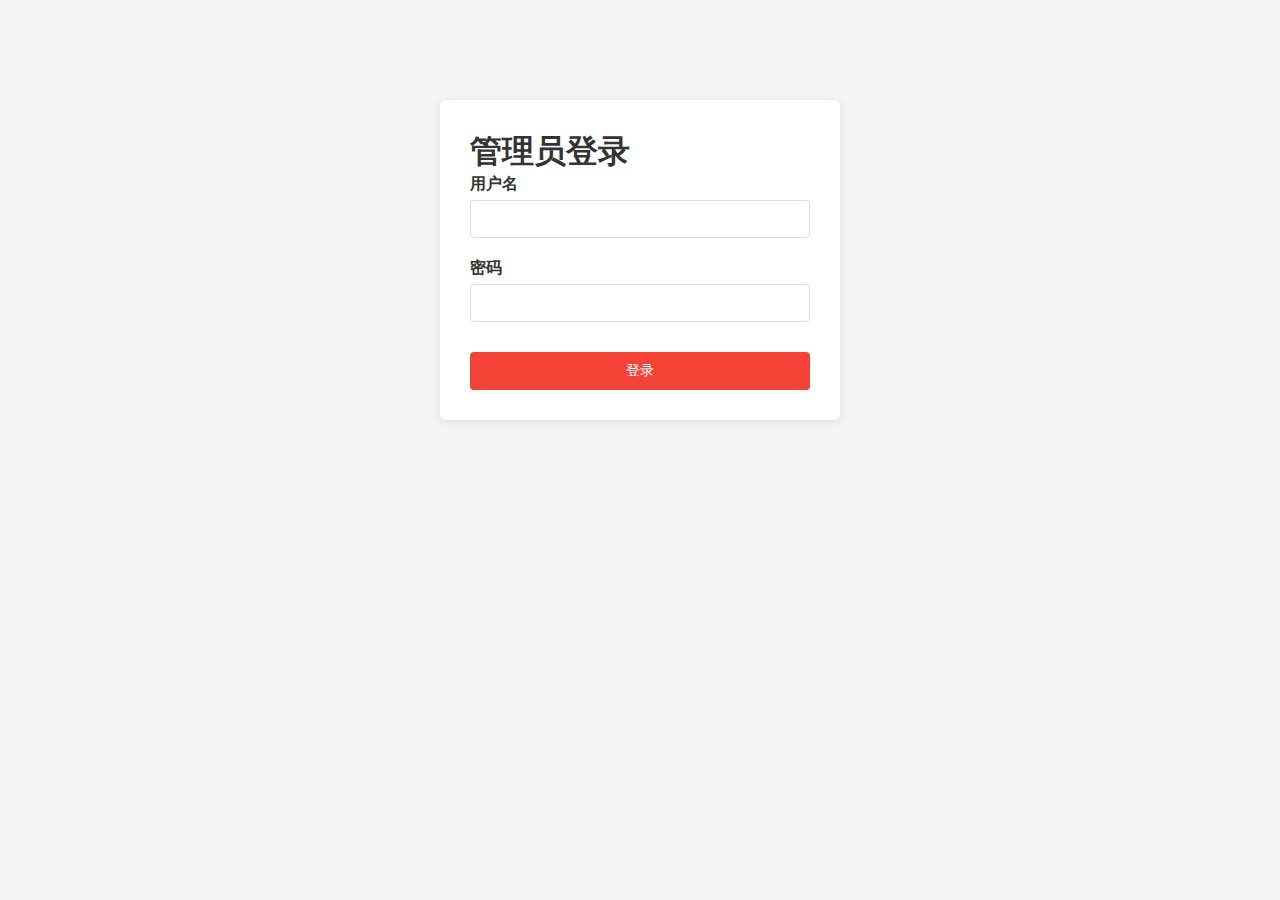
<file: frontend/admin/index.html>
<!DOCTYPE html>
<html>
<head>
    <meta charset="UTF-8">
    <title>管理后台 - 零食商店</title>
    <link rel="stylesheet" href="../css/style.css">
</head>
<body class="admin-page">
    <div class="header admin-header">
        <h1>零食商店管理后台</h1>
        <div class="nav">
            <a href="user-list.html">用户管理</a>
            <a href="category-list.html">分类管理</a>
            <a href="snack-list.html">商品管理</a>
            <a href="order-list.html">订单管理</a>
            <a href="#" id="logout">退出</a>
        </div>
    </div>
    
    <div class="container">
        <div class="welcome">
            <h2>欢迎来到管理后台</h2>
            <p>请选择要管理的模块</p>
        </div>
        
        <div class="features">
            <div class="feature">
                <h3>用户管理</h3>
                <p>管理用户信息</p>
                <a href="user-list.html" class="btn">进入</a>
            </div>
            <div class="feature">
                <h3>分类管理</h3>
                <p>管理商品分类</p>
                <a href="category-list.html" class="btn">进入</a>
            </div>
            <div class="feature">
                <h3>商品管理</h3>
                <p>管理零食商品</p>
                <a href="snack-list.html" class="btn">进入</a>
            </div>
            <div class="feature">
                <h3>订单管理</h3>
                <p>管理订单信息</p>
                <a href="order-list.html" class="btn">进入</a>
            </div>
        </div>
    </div>

    <script>
        const admin = JSON.parse(localStorage.getItem('admin'));
        if (!admin) {
            window.location.href = 'login.html';
        }

        document.getElementById('logout').addEventListener('click', function(e) {
            e.preventDefault();
            localStorage.removeItem('admin');
            localStorage.removeItem('token');
            window.location.href = 'login.html';
        });
    </script>
</body>
</html>
</file>
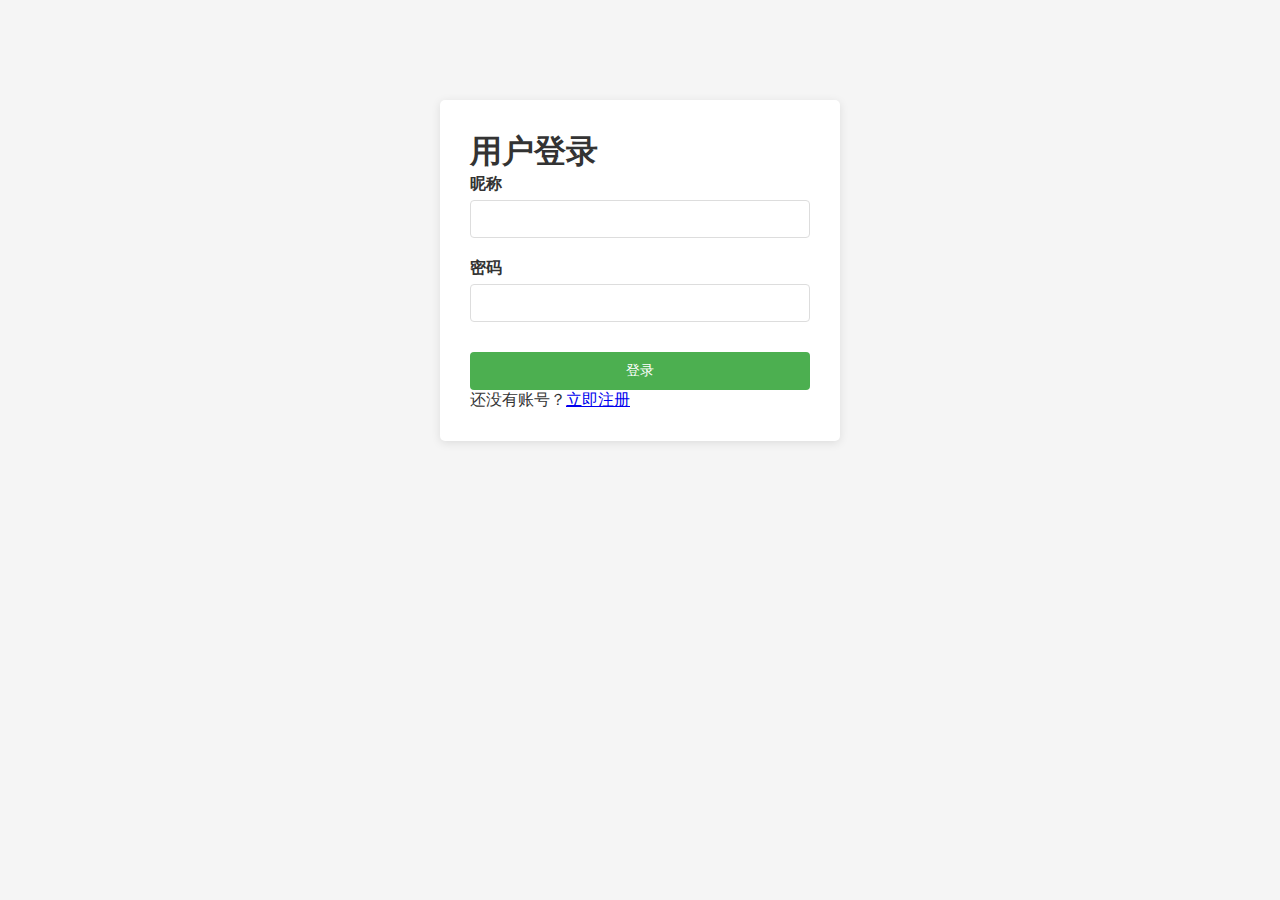
<file: frontend/user/index.html>
<!DOCTYPE html>
<html>
<head>
    <meta charset="UTF-8">
    <title>首页 - 零食商店</title>
    <link rel="stylesheet" href="../css/style.css">
</head>
<body>
    <div class="header">
        <h1>零食商店</h1>
        <div class="nav">
            <span id="welcome"></span>
            <a href="snack-list.html">商品列表</a>
            <a href="cart-list.html">购物车</a>
            <a href="order-list.html">我的订单</a>
            <a href="profile.html">个人中心</a>
            <a href="#" id="logout">退出</a>
        </div>
    </div>
    
    <div class="container">
        <div class="welcome">
            <h2>欢迎来到零食商店</h2>
            <p>精选美味零食，满足您的味蕾</p>
        </div>
        
        <div class="features">
            <div class="feature">
                <h3>浏览商品</h3>
                <p>查看我们丰富的零食商品</p>
                <a href="snack-list.html" class="btn">立即浏览</a>
            </div>
            <div class="feature">
                <h3>购物车</h3>
                <p>管理您的购物车商品</p>
                <a href="cart-list.html" class="btn">查看购物车</a>
            </div>
            <div class="feature">
                <h3>我的订单</h3>
                <p>查看您的订单历史</p>
                <a href="order-list.html" class="btn">查看订单</a>
            </div>
            <div class="feature">
                <h3>个人中心</h3>
                <p>管理您的个人信息</p>
                <a href="profile.html" class="btn">个人中心</a>
            </div>
        </div>
    </div>

    <script>
        const user = JSON.parse(localStorage.getItem('user'));
        if (!user) {
            window.location.href = 'login.html';
        } else {
            document.getElementById('welcome').textContent = '欢迎, ' + (user.realName || user.username);
        }

        document.getElementById('logout').addEventListener('click', function(e) {
            e.preventDefault();
            localStorage.removeItem('user');
            localStorage.removeItem('token');
            window.location.href = 'login.html';
        });
    </script>
</body>
</html>
</file>
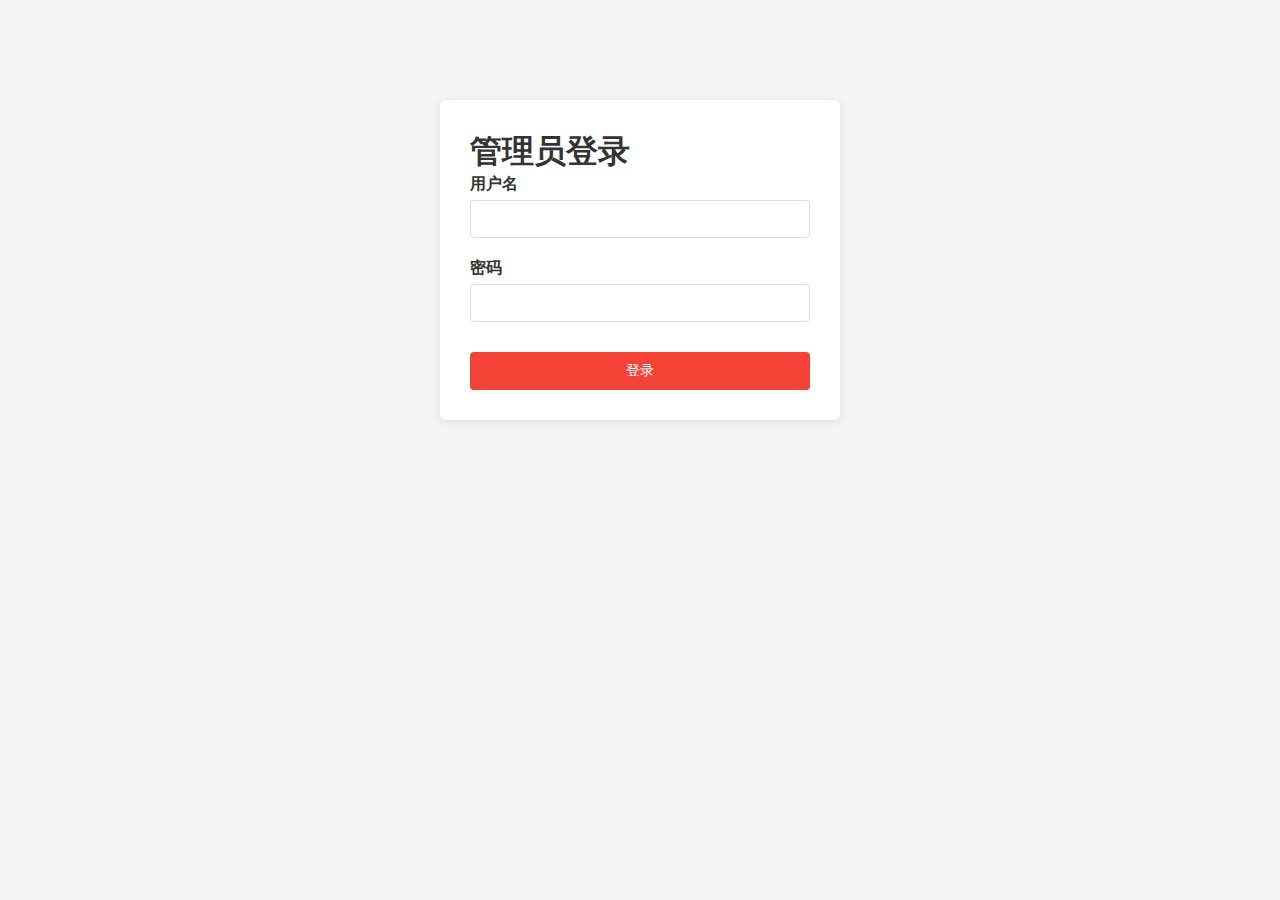
<file: frontend/admin/admin-list.html>
<!DOCTYPE html>
<html>
<head>
    <meta charset="UTF-8">
    <title>管理员管理 - 零食商店管理后台</title>
    <link rel="stylesheet" href="../css/style.css">
    <link rel="stylesheet" href="../css/notification.css">
</head>
<body>
    <div class="header admin-header">
        <h1>零食商店管理后台</h1>
        <div class="nav">
            <a href="index.html">首页</a>
            <a href="user-list.html">用户管理</a>
            <a href="category-list.html">分类管理</a>
            <a href="snack-list.html">商品管理</a>
            <a href="order-list.html">订单管理</a>
            <a href="#" id="logout">退出</a>
        </div>
    </div>
    
    <div class="container">
        <div class="content">
            <h2>管理员管理</h2>
            
            <div style="margin-bottom: 20px;">
                <button onclick="showAddModal()" class="btn btn-primary">添加管理员</button>
            </div>
            
            <table>
                <thead>
                    <tr>
                        <th>ID</th>
                        <th>用户名</th>
                        <th>真实姓名</th>
                        <th>创建时间</th>
                        <th>操作</th>
                    </tr>
                </thead>
                <tbody id="adminList"></tbody>
            </table>
        </div>
    </div>

    <div id="adminModal" style="display: none; position: fixed; top: 0; left: 0; width: 100%; height: 100%; background: rgba(0,0,0,0.5); z-index: 1000;">
        <div style="position: relative; top: 50%; transform: translateY(-50%); max-width: 500px; margin: 0 auto; background: white; padding: 30px; border-radius: 10px;">
            <h3 id="modalTitle">添加管理员</h3>
            <div class="form-group" style="margin-top: 20px;">
                <label>用户名</label>
                <input type="text" id="adminUsername" style="width: 100%; padding: 10px; border: 1px solid #ddd; border-radius: 4px;">
            </div>
            <div class="form-group" style="margin-top: 20px;">
                <label>密码</label>
                <input type="password" id="adminPassword" style="width: 100%; padding: 10px; border: 1px solid #ddd; border-radius: 4px;">
            </div>
            <div class="form-group" style="margin-top: 20px;">
                <label>真实姓名</label>
                <input type="text" id="adminRealName" style="width: 100%; padding: 10px; border: 1px solid #ddd; border-radius: 4px;">
            </div>
            <div style="margin-top: 20px; text-align: right;">
                <button onclick="hideModal()" class="btn btn-danger">取消</button>
                <button onclick="saveAdmin()" class="btn btn-primary">保存</button>
            </div>
        </div>
    </div>

    <script src="../js/api.js"></script>
    <script src="../js/notification.js"></script>
    <script>
        const admin = JSON.parse(localStorage.getItem('admin'));
        if (!admin) {
            window.location.href = 'login.html';
        }

        document.getElementById('logout').addEventListener('click', function(e) {
            e.preventDefault();
            localStorage.removeItem('admin');
            localStorage.removeItem('token');
            window.location.href = 'login.html';
        });

        let currentAdminId = null;

        async function loadAdmins() {
            try {
                const response = await api.admin.admin.list();
                const admins = response.admins || [];
                const tbody = document.getElementById('adminList');
                
                if (admins.length === 0) {
                    tbody.innerHTML = '<tr><td colspan="5" style="text-align: center;">暂无管理员</td></tr>';
                    return;
                }
                
                tbody.innerHTML = admins.map(admin => `
                    <tr>
                        <td>${admin.id}</td>
                        <td>${admin.username}</td>
                        <td>${admin.realName || '-'}</td>
                        <td>${admin.createTime ? new Date(admin.createTime).toLocaleString('zh-CN') : '-'}</td>
                        <td>
                            <button onclick="editAdmin(${admin.id})" class="btn btn-primary">编辑</button>
                            <button onclick="deleteAdmin(${admin.id})" class="btn btn-danger">删除</button>
                        </td>
                    </tr>
                `).join('');
            } catch (error) {
                console.error('加载管理员失败:', error);
                document.getElementById('adminList').innerHTML = '<tr><td colspan="5" style="text-align: center;">加载失败，请稍后重试</td></tr>';
            }
        }

        function showAddModal() {
            currentAdminId = null;
            document.getElementById('modalTitle').textContent = '添加管理员';
            document.getElementById('adminUsername').value = '';
            document.getElementById('adminPassword').value = '';
            document.getElementById('adminRealName').value = '';
            document.getElementById('adminModal').style.display = 'block';
        }

        async function editAdmin(id) {
            try {
                const response = await fetch(`http://localhost:8080/api/admin/admin/detail/${id}`);
                const data = await response.json();
                
                if (data.success && data.admin) {
                    currentAdminId = id;
                    document.getElementById('modalTitle').textContent = '编辑管理员';
                    document.getElementById('adminUsername').value = data.admin.username;
                    document.getElementById('adminUsername').disabled = true;
                    document.getElementById('adminPassword').value = '';
                    document.getElementById('adminRealName').value = data.admin.realName || '';
                    document.getElementById('adminModal').style.display = 'block';
                } else {
                    notification.error('加载失败，请稍后重试');
                }
            } catch (error) {
                console.error('加载管理员信息失败:', error);
                notification.error('加载失败，请稍后重试');
            }
        }

        function hideModal() {
            document.getElementById('adminModal').style.display = 'none';
            document.getElementById('adminUsername').disabled = false;
        }

        async function saveAdmin() {
            const username = document.getElementById('adminUsername').value;
            const password = document.getElementById('adminPassword').value;
            const realName = document.getElementById('adminRealName').value;
            
            if (!username) {
                notification.warning('请输入用户名');
                return;
            }
            
            if (!currentAdminId && !password) {
                notification.warning('请输入密码');
                return;
            }
            
            try {
                let response;
                if (currentAdminId) {
                    response = await api.admin.admin.update({ id: currentAdminId, realName });
                } else {
                    response = await api.admin.admin.add({ username, password, realName });
                }
                
                if (response.success) {
                    notification.success('保存成功');
                    hideModal();
                    loadAdmins();
                } else {
                    notification.error(response.message || '保存失败');
                }
            } catch (error) {
                console.error('保存失败:', error);
                notification.error('保存失败，请稍后重试');
            }
        }

        async function deleteAdmin(id) {
            notification.confirm('确定要删除这个管理员吗？', async () => {
                try {
                    const response = await api.admin.admin.delete(id);
                    if (response.success) {
                        notification.success('删除成功');
                        loadAdmins();
                    } else {
                        notification.error(response.message || '删除失败');
                    }
                } catch (error) {
                    console.error('删除失败:', error);
                    notification.error('删除失败，请稍后重试');
                }
            });
        }

        loadAdmins();
    </script>
</body>
</html>
</file>
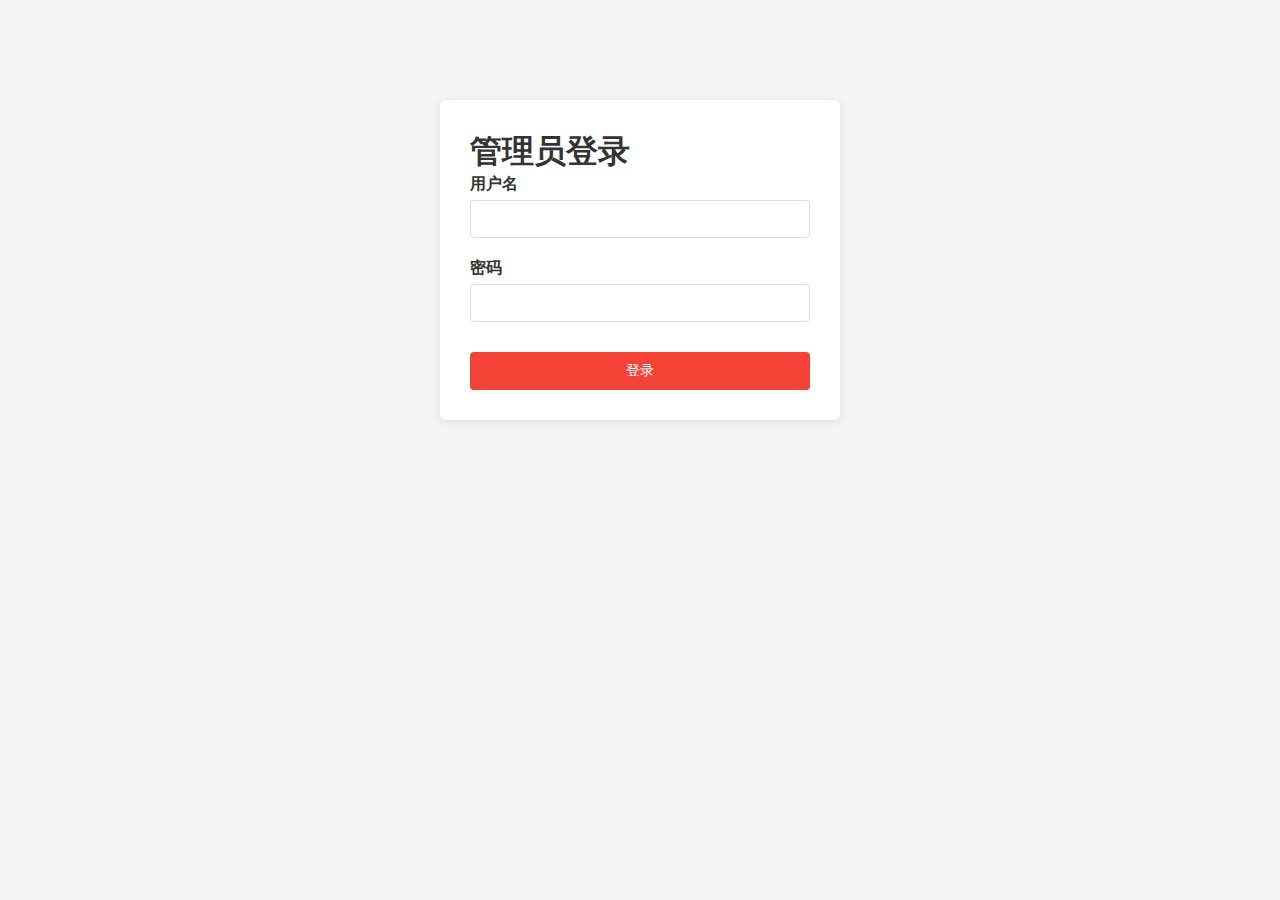
<file: frontend/admin/category-list.html>
<!DOCTYPE html>
<html>
<head>
    <meta charset="UTF-8">
    <title>分类管理 - 零食商店管理后台</title>
    <link rel="stylesheet" href="../css/style.css">
</head>
<body>
    <div class="header admin-header">
        <h1>零食商店管理后台</h1>
        <div class="nav">
            <a href="index.html">首页</a>
            <a href="user-list.html">用户管理</a>
            <a href="category-list.html">分类管理</a>
            <a href="snack-list.html">商品管理</a>
            <a href="order-list.html">订单管理</a>
            <a href="#" id="logout">退出</a>
        </div>
    </div>
    
    <div class="container">
        <div class="content">
            <h2>分类管理</h2>
            
            <div style="margin-bottom: 20px;">
                <button onclick="showAddModal()" class="btn btn-primary">添加分类</button>
            </div>
            
            <table>
                <thead>
                    <tr>
                        <th>ID</th>
                        <th>分类名称</th>
                        <th>商品数量</th>
                        <th>操作</th>
                    </tr>
                </thead>
                <tbody id="categoryList"></tbody>
            </table>
        </div>
    </div>

    <div id="categoryModal" style="display: none; position: fixed; top: 0; left: 0; width: 100%; height: 100%; background: rgba(0,0,0,0.5); z-index: 1000;">
        <div style="position: relative; top: 50%; transform: translateY(-50%); max-width: 500px; margin: 0 auto; background: white; padding: 30px; border-radius: 10px;">
            <h3 id="modalTitle">添加分类</h3>
            <div class="form-group" style="margin-top: 20px;">
                <label>分类名称</label>
                <input type="text" id="categoryName" style="width: 100%; padding: 10px; border: 1px solid #ddd; border-radius: 4px;">
            </div>
            <div style="margin-top: 20px; text-align: right;">
                <button onclick="hideModal()" class="btn btn-danger">取消</button>
                <button onclick="saveCategory()" class="btn btn-primary">保存</button>
            </div>
        </div>
    </div>

    <script src="../js/api.js"></script>
    <script>
        const admin = JSON.parse(localStorage.getItem('admin'));
        if (!admin) {
            window.location.href = 'login.html';
        }

        document.getElementById('logout').addEventListener('click', function(e) {
            e.preventDefault();
            localStorage.removeItem('admin');
            localStorage.removeItem('token');
            window.location.href = 'login.html';
        });

        let currentCategoryId = null;

        async function loadCategories() {
            try {
                const response = await api.admin.category.list();
                const categories = response.categories || [];
                const tbody = document.getElementById('categoryList');
                
                if (categories.length === 0) {
                    tbody.innerHTML = '<tr><td colspan="5" style="text-align: center;">暂无分类</td></tr>';
                    return;
                }
                
                tbody.innerHTML = categories.map(category => `
                    <tr>
                        <td>${category.id}</td>
                        <td>${category.name}</td>
                        <td>${category.productCount || 0}</td>
                        <td>
                            <button onclick="editCategory(${category.id})" class="btn btn-primary">编辑</button>
                            <button onclick="deleteCategory(${category.id})" class="btn btn-danger">删除</button>
                            <button onclick="viewCategoryDetails(${category.id})" class="btn btn-info">详细信息</button>
                        </td>
                    </tr>
                `).join('');
            } catch (error) {
                console.error('加载分类失败:', error);
                document.getElementById('categoryList').innerHTML = '<tr><td colspan="5" style="text-align: center;">加载失败，请稍后重试</td></tr>';
            }
        }

        function showAddModal() {
            currentCategoryId = null;
            document.getElementById('modalTitle').textContent = '添加分类';
            document.getElementById('categoryName').value = '';
            document.getElementById('categoryModal').style.display = 'block';
        }

        async function editCategory(id) {
            try {
                const response = await api.admin.category.edit(id);
                const category = response.category;
                
                currentCategoryId = id;
                document.getElementById('modalTitle').textContent = '编辑分类';
                document.getElementById('categoryName').value = category.name;
                document.getElementById('categoryModal').style.display = 'block';
            } catch (error) {
                console.error('加载分类信息失败:', error);
                alert('加载失败，请稍后重试');
            }
        }

        function hideModal() {
            document.getElementById('categoryModal').style.display = 'none';
        }

        function viewCategoryDetails(categoryId) {
            window.location.href = `snack-list.html?categoryId=${categoryId}`;
        }

        async function saveCategory() {
            const name = document.getElementById('categoryName').value;
            
            if (!name) {
                alert('请输入分类名称');
                return;
            }
            
            try {
                let response;
                if (currentCategoryId) {
                    response = await api.admin.category.update({ id: currentCategoryId, name });
                } else {
                    response = await api.admin.category.add({ name });
                }
                
                if (response.success) {
                    alert('保存成功');
                    hideModal();
                    loadCategories();
                } else {
                    alert(response.message || '保存失败');
                }
            } catch (error) {
                console.error('保存失败:', error);
                alert('保存失败，请稍后重试');
            }
        }

        async function deleteCategory(id) {
            if (!confirm('确定要删除这个分类吗？')) {
                return;
            }
            
            try {
                const response = await api.admin.category.delete(id);
                if (response.success) {
                    alert('删除成功');
                    loadCategories();
                } else {
                    alert(response.message || '删除失败');
                }
            } catch (error) {
                console.error('删除失败:', error);
                alert('删除失败，请稍后重试');
            }
        }

        loadCategories();
    </script>
</body>
</html>
</file>
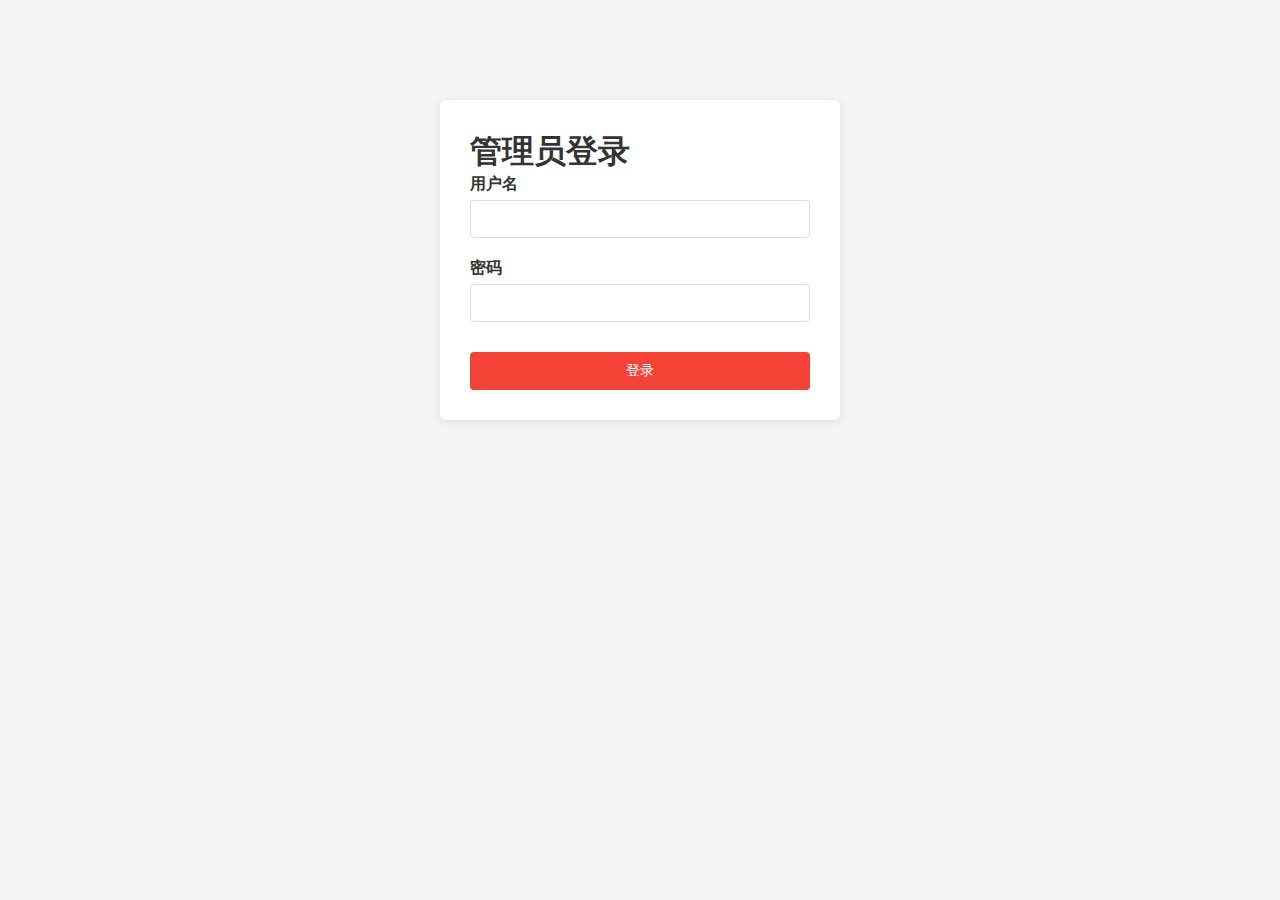
<file: frontend/admin/login.html>
<!DOCTYPE html>
<html>
<head>
    <meta charset="UTF-8">
    <title>管理员登录 - 零食商店</title>
    <link rel="stylesheet" href="../css/style.css">
</head>
<body>
    <div class="login-container">
        <h1>管理员登录</h1>
        <div id="error" class="alert alert-error" style="display: none;"></div>
        <form id="loginForm">
            <div class="form-group">
                <label>用户名</label>
                <input type="text" id="username" required>
            </div>
            <div class="form-group">
                <label>密码</label>
                <input type="password" id="password" required>
            </div>
            <button type="submit" class="btn btn-danger">登录</button>
        </form>
    </div>

    <script src="../js/api.js"></script>
    <script>
        document.getElementById('loginForm').addEventListener('submit', async function(e) {
            e.preventDefault();
            
            const username = document.getElementById('username').value;
            const password = document.getElementById('password').value;
            
            try {
                const response = await api.admin.login({ username, password });
                
                if (response.success) {
                    localStorage.setItem('admin', JSON.stringify(response.admin));
                    localStorage.setItem('token', 'admin-token');
                    window.location.href = 'index.html';
                } else {
                    showError(response.message);
                }
            } catch (error) {
                showError('登录失败，请稍后重试');
                console.error('Login error:', error);
            }
        });

        function showError(message) {
            const errorDiv = document.getElementById('error');
            errorDiv.textContent = message;
            errorDiv.style.display = 'block';
            
            setTimeout(() => {
                errorDiv.style.display = 'none';
            }, 3000);
        }
    </script>
</body>
</html>
</file>
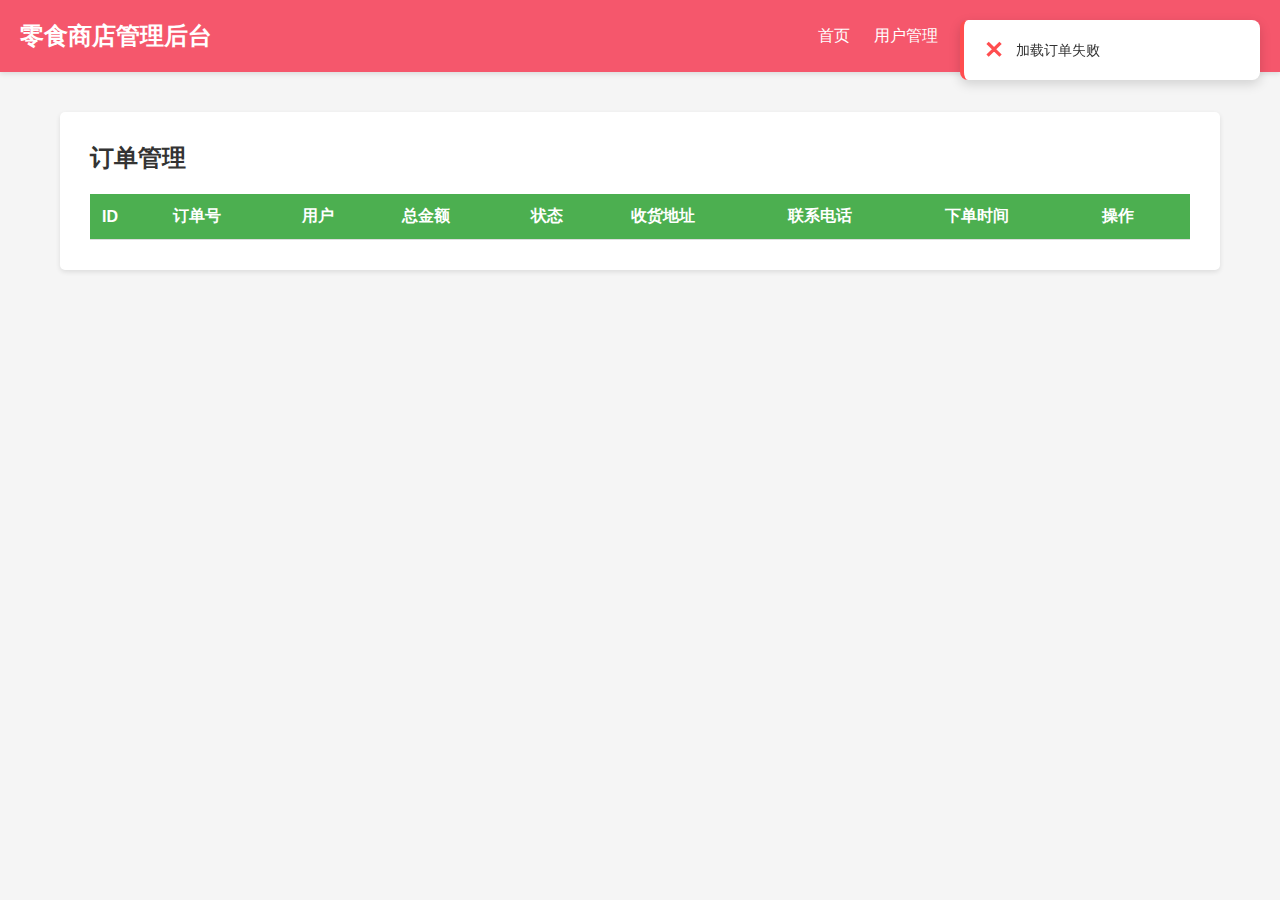
<file: frontend/admin/order-list.html>
<!DOCTYPE html>
<html>
<head>
    <meta charset="UTF-8">
    <title>订单管理 - 零食商店管理后台</title>
    <link rel="stylesheet" href="../css/style.css">
    <link rel="stylesheet" href="../css/notification.css">
</head>
<body>
    <div class="header admin-header">
        <h1>零食商店管理后台</h1>
        <div class="nav">
            <a href="index.html">首页</a>
            <a href="user-list.html">用户管理</a>
            <a href="category-list.html">分类管理</a>
            <a href="snack-list.html">商品管理</a>
            <a href="order-list.html">订单管理</a>
            <a href="#" id="logout">退出</a>
        </div>
    </div>
    
    <div class="container">
        <div class="content">
            <h2>订单管理</h2>
            
            <table>
                <thead>
                    <tr>
                        <th>ID</th>
                        <th>订单号</th>
                        <th>用户</th>
                        <th>总金额</th>
                        <th>状态</th>
                        <th>收货地址</th>
                        <th>联系电话</th>
                        <th>下单时间</th>
                        <th>操作</th>
                    </tr>
                </thead>
                <tbody id="orderList"></tbody>
            </table>
        </div>
    </div>

    <script src="../js/api.js"></script>
    <script src="../js/notification.js"></script>
    <script>
        let currentOrderId = null;

        function loadOrders() {
            api.admin.order.list()
                .then(data => {
                    if (data.success) {
                        const tbody = document.getElementById('orderList');
                        tbody.innerHTML = '';
                        data.orders.forEach(order => {
                            const tr = document.createElement('tr');
                            tr.innerHTML = `
                                <td>${order.id}</td>
                                <td>${order.orderNo}</td>
                                <td>${order.username} </td>
                                <td>¥${order.totalAmount.toFixed(2)}</td>
                                <td>${order.status}</td>
                                <td>${order.address}</td>
                                <td>${order.phone}</td>
                                <td>${new Date(order.createTime).toLocaleString()}</td>
                                <td>
                                    <button onclick="showStatusModal(${order.id}, '${order.orderNo}', '${order.status}')" class="btn btn-primary">更新状态</button>
                                </td>
                            `;
                            tbody.appendChild(tr);
                        });
                    } else {
                        notification.error(data.message);
                        window.location.href = 'login.html';
                    }
                })
                .catch(error => {
                    console.error('加载订单失败:', error);
                    notification.error('加载订单失败');
                });
        }

        function showStatusModal(id, orderNo, status) {
            currentOrderId = id;
            
            const modalContent = `
                <div class="form-group" style="margin-bottom: 15px;">
                    <label style="display: block; margin-bottom: 8px; font-weight: 500;">订单号</label>
                    <input type="text" id="orderNo" value="${orderNo}" readonly style="width: 100%; padding: 10px; border: 1px solid #ddd; border-radius: 4px; background: #f5f5f5; box-sizing: border-box;">
                </div>
                <div class="form-group">
                    <label style="display: block; margin-bottom: 8px; font-weight: 500;">订单状态</label>
                    <select id="orderStatus" style="width: 100%; padding: 10px; border: 1px solid #ddd; border-radius: 4px; box-sizing: border-box;">
                        <option value="待发货" ${status === '待发货' ? 'selected' : ''}>待发货</option>
                        <option value="已发货" ${status === '已发货' ? 'selected' : ''}>已发货</option>
                        <option value="已完成" ${status === '已完成' ? 'selected' : ''}>已完成</option>
                        <option value="已取消" ${status === '已取消' ? 'selected' : ''}>已取消</option>
                    </select>
                </div>
            `;

            notification.modal('更新订单状态', modalContent, [
                {
                    text: '取消',
                    className: 'btn-secondary',
                    onClick: () => {
                        currentOrderId = null;
                    }
                },
                {
                    text: '更新',
                    className: 'btn-primary',
                    onClick: () => {
                        updateStatus();
                    }
                }
            ]);
        }

        function updateStatus() {
            const status = document.getElementById('orderStatus').value;
            api.admin.order.updateStatus({
                id: currentOrderId,
                status: status
            })
                .then(data => {
                    if (data.success) {
                        notification.success(data.message);
                        currentOrderId = null;
                        loadOrders();
                    } else {
                        notification.error(data.message);
                    }
                })
                .catch(error => {
                    console.error('更新订单状态失败:', error);
                    notification.error('更新订单状态失败');
                });
        }

        document.getElementById('logout').addEventListener('click', function(e) {
            e.preventDefault();
            localStorage.removeItem('admin');
            window.location.href = 'login.html';
        });

        loadOrders();
    </script>
</body>
</html>
</file>
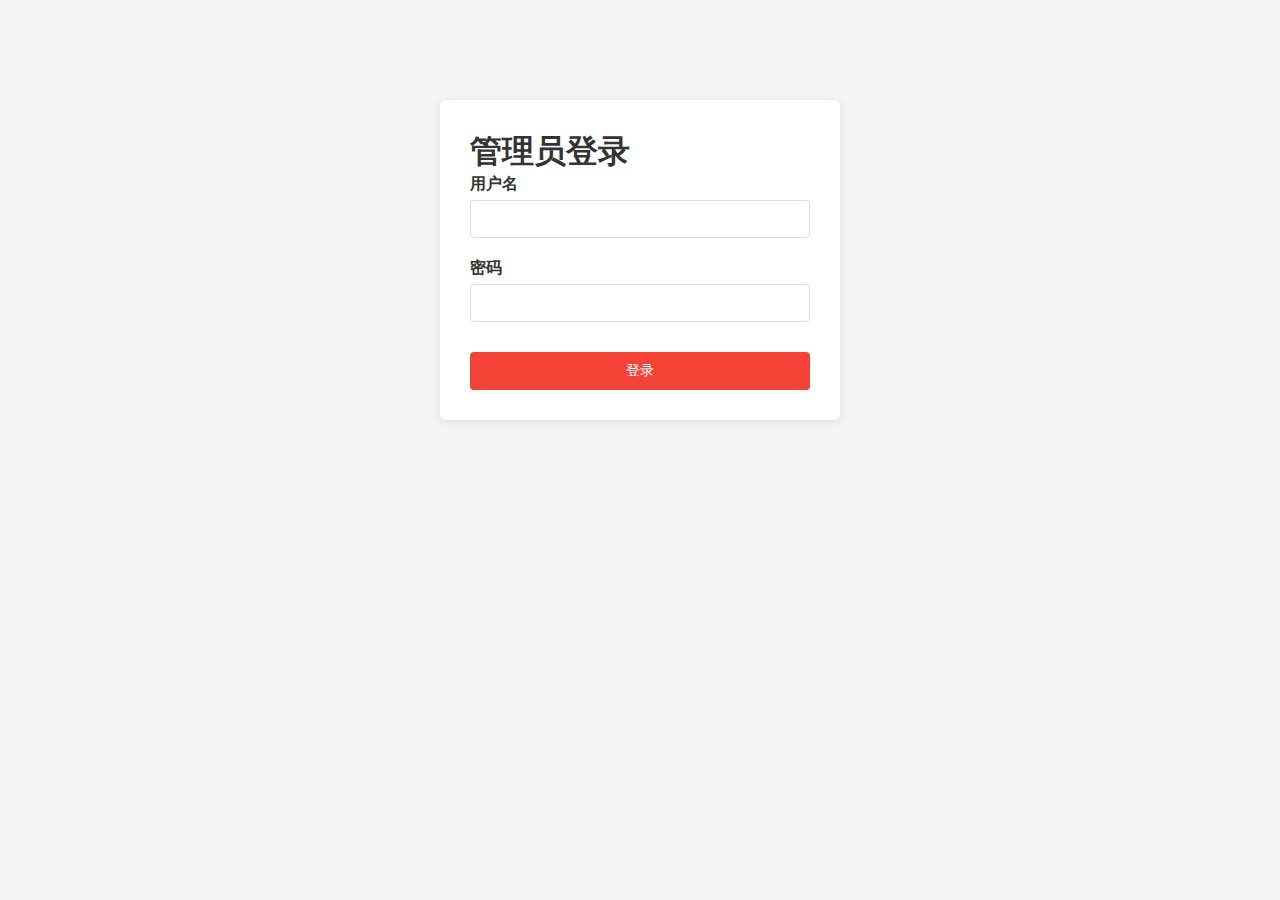
<file: frontend/admin/snack-list.html>
<!DOCTYPE html>
<html>
<head>
    <meta charset="UTF-8">
    <title>商品管理 - 零食商店管理后台</title>
    <link rel="stylesheet" href="../css/style.css">
    <link rel="stylesheet" href="../css/notification.css">
</head>
<body>
    <div class="header admin-header">
        <h1>零食商店管理后台</h1>
        <div class="nav">
            <a href="index.html">首页</a>
            <a href="user-list.html">用户管理</a>
            <a href="category-list.html">分类管理</a>
            <a href="snack-list.html">商品管理</a>
            <a href="order-list.html">订单管理</a>
            <a href="#" id="logout">退出</a>
        </div>
    </div>
    
    <div class="container">
        <div class="content">
            <h2>商品管理</h2>
            
            <div style="margin-bottom: 20px; display: flex; gap: 15px; align-items: center;">
                <button onclick="showAddModal()" class="btn btn-primary">添加商品</button>
                <div style="display: flex; align-items: center; gap: 10px;">
                    <label style="font-weight: bold;">分类筛选:</label>
                    <select id="categoryFilter" onchange="filterByCategory()" style="padding: 10px; border: 1px solid #ddd; border-radius: 4px; min-width: 150px;">
                        <option value="">全部商品</option>
                    </select>
                </div>
            </div>
            
            <div id="snackList" class="snack-grid"></div>
            <div id="pagination"></div>
        </div>
    </div>

    <script src="../js/api.js"></script>
    <script src="../js/notification.js"></script>
    <script>
        const admin = JSON.parse(localStorage.getItem('admin'));
        if (!admin) {
            window.location.href = 'login.html';
        }

        document.getElementById('logout').addEventListener('click', function(e) {
            e.preventDefault();
            localStorage.removeItem('admin');
            localStorage.removeItem('token');
            window.location.href = 'login.html';
        });

        let currentSnackId = null;
        let categories = [];
        let allSnacks = [];
        let currentPage = 1;
        const pageSize = 9;
        let filteredSnacks = [];

        async function loadCategories() {
            try {
                const response = await api.admin.category.list();
                categories = response.categories || [];
                
                const filterSelect = document.getElementById('categoryFilter');
                filterSelect.innerHTML = '<option value="">全部商品</option>';
                
                categories.forEach(category => {
                    const filterOption = document.createElement('option');
                    filterOption.value = category.id;
                    filterOption.textContent = category.name;
                    filterSelect.appendChild(filterOption);
                });
            } catch (error) {
                console.error('加载分类失败:', error);
            }
        }

        async function loadSnacks() {
            try {
                const response = await api.admin.snack.list();
                allSnacks = response.snacks || [];
                
                const categoryId = getCategoryIdFromUrl();
                if (categoryId) {
                    document.getElementById('categoryFilter').value = categoryId;
                    filteredSnacks = allSnacks.filter(snack => snack.categoryId === parseInt(categoryId));
                } else {
                    filteredSnacks = allSnacks;
                }
                
                currentPage = 1;
                displaySnacks();
            } catch (error) {
                console.error('加载商品失败:', error);
                document.getElementById('snackList').innerHTML = '<div style="text-align: center; color: #999; padding: 40px;">加载失败，请稍后重试</div>';
            }
        }

        function displaySnacks() {
            const container = document.getElementById('snackList');
            
            if (filteredSnacks.length === 0) {
                container.innerHTML = '<div style="text-align: center; color: #999; padding: 40px;">暂无商品</div>';
                document.getElementById('pagination').innerHTML = '';
                return;
            }
            
            const totalPages = Math.ceil(filteredSnacks.length / pageSize);
            const startIndex = (currentPage - 1) * pageSize;
            const endIndex = Math.min(startIndex + pageSize, filteredSnacks.length);
            const pageSnacks = filteredSnacks.slice(startIndex, endIndex);
            
            container.innerHTML = pageSnacks.map(snack => {
                const category = categories.find(c => c.id === snack.categoryId);
                const imageUrl = snack.image;
                return `
                    <div class="snack-card">
                        <div class="snack-image">
                            ${imageUrl 
                                ? `<img src="${imageUrl}" alt="${snack.name}" onerror="this.parentElement.innerHTML='<div style=\'width:200px;height:200px;display:flex;align-items:center;justify-content:center;background:#f5f5f5;color:#999;border-radius:4px;\'>暂无图片</div>'">`
                                : `<div style="width:200px;height:200px;display:flex;align-items:center;justify-content:center;background:#f5f5f5;color:#999;border-radius:4px;">暂无图片</div>`
                            }
                        </div>
                        <div class="snack-info">
                            <h3 class="snack-name">${snack.name}</h3>
                            <p class="snack-category">${category ? category.name : '未分类'}</p>
                            <div class="snack-details">
                                <span class="snack-price">¥${snack.price.toFixed(2)}</span>
                                <span class="snack-stock">库存: ${snack.stock}</span>
                            </div>
                            ${snack.description ? `<p class="snack-description">${snack.description}</p>` : ''}
                            <div class="snack-actions">
                                <button onclick="editSnack(${snack.id})" class="btn btn-primary">编辑</button>
                                <button onclick="deleteSnack(${snack.id})" class="btn btn-danger">删除</button>
                            </div>
                        </div>
                    </div>
                `;
            }).join('');
            
            displayPagination(totalPages);
        }

        function displayPagination(totalPages) {
            const paginationContainer = document.getElementById('pagination');
            
            if (totalPages <= 1) {
                paginationContainer.innerHTML = '';
                return;
            }
            
            let paginationHTML = '<div style="display: flex; justify-content: center; align-items: center; gap: 10px; margin-top: 30px; padding: 20px;">';
            
            paginationHTML += `<button onclick="changePage(${currentPage - 1})" class="btn ${currentPage === 1 ? 'btn-disabled' : 'btn-primary'}" ${currentPage === 1 ? 'disabled' : ''} style="padding: 8px 16px;">上一页</button>`;
            
            for (let i = 1; i <= totalPages; i++) {
                if (i === 1 || i === totalPages || (i >= currentPage - 1 && i <= currentPage + 1)) {
                    paginationHTML += `<button onclick="changePage(${i})" class="btn ${i === currentPage ? 'btn-primary' : 'btn-secondary'}" style="padding: 8px 16px;">${i}</button>`;
                } else if (i === currentPage - 2 || i === currentPage + 2) {
                    paginationHTML += `<span style="padding: 8px 4px;">...</span>`;
                }
            }
            
            paginationHTML += `<button onclick="changePage(${currentPage + 1})" class="btn ${currentPage === totalPages ? 'btn-disabled' : 'btn-primary'}" ${currentPage === totalPages ? 'disabled' : ''} style="padding: 8px 16px;">下一页</button>`;
            
            paginationHTML += `<span style="margin-left: 10px; color: #666;">共 ${filteredSnacks.length} 条，第 ${currentPage}/${totalPages} 页</span>`;
            
            paginationHTML += '</div>';
            
            paginationContainer.innerHTML = paginationHTML;
        }

        function changePage(page) {
            const totalPages = Math.ceil(filteredSnacks.length / pageSize);
            if (page < 1 || page > totalPages) {
                return;
            }
            currentPage = page;
            displaySnacks();
            window.scrollTo({ top: 0, behavior: 'smooth' });
        }

        function filterByCategory() {
            const categoryId = document.getElementById('categoryFilter').value;
            
            if (!categoryId) {
                filteredSnacks = allSnacks;
            } else {
                filteredSnacks = allSnacks.filter(snack => snack.categoryId === parseInt(categoryId));
            }
            
            currentPage = 1;
            displaySnacks();
        }

        function getCategoryIdFromUrl() {
            const urlParams = new URLSearchParams(window.location.search);
            return urlParams.get('categoryId');
        }

        function showAddModal() {
            currentSnackId = null;
            
            const categoryOptions = categories.map(cat => 
                `<option value="${cat.id}">${cat.name}</option>`
            ).join('');
            
            const modalContent = `
                <div class="form-group" style="margin-bottom: 15px;">
                    <label style="display: block; margin-bottom: 8px; font-weight: 500;">商品名称</label>
                    <input type="text" id="snackName" style="width: 100%; padding: 10px; border: 1px solid #ddd; border-radius: 4px; box-sizing: border-box;">
                </div>
                <div class="form-group" style="margin-bottom: 15px;">
                    <label style="display: block; margin-bottom: 8px; font-weight: 500;">分类</label>
                    <select id="snackCategoryId" style="width: 100%; padding: 10px; border: 1px solid #ddd; border-radius: 4px; box-sizing: border-box;">
                        <option value="">请选择分类</option>
                        ${categoryOptions}
                    </select>
                </div>
                <div class="form-group" style="margin-bottom: 15px;">
                    <label style="display: block; margin-bottom: 8px; font-weight: 500;">价格</label>
                    <input type="number" id="snackPrice" step="0.01" style="width: 100%; padding: 10px; border: 1px solid #ddd; border-radius: 4px; box-sizing: border-box;">
                </div>
                <div class="form-group" style="margin-bottom: 15px;">
                    <label style="display: block; margin-bottom: 8px; font-weight: 500;">库存</label>
                    <input type="number" id="snackStock" style="width: 100%; padding: 10px; border: 1px solid #ddd; border-radius: 4px; box-sizing: border-box;">
                </div>
                <div class="form-group" style="margin-bottom: 15px;">
                    <label style="display: block; margin-bottom: 8px; font-weight: 500;">描述</label>
                    <textarea id="snackDescription" rows="3" style="width: 100%; padding: 10px; border: 1px solid #ddd; border-radius: 4px; box-sizing: border-box;"></textarea>
                </div>
                <div class="form-group" style="margin-bottom: 15px;">
                    <label style="display: block; margin-bottom: 8px; font-weight: 500;">图片</label>
                    <input type="file" id="snackImageFile" accept="image/*" onchange="previewImage(this)" style="width: 100%; padding: 10px; border: 1px solid #ddd; border-radius: 4px; box-sizing: border-box;">
                    <input type="hidden" id="snackImage" value="">
                    <div id="imagePreview" style="margin-top: 10px; text-align: center;"></div>
                </div>
            `;

            notification.modal('添加商品', modalContent, [
                {
                    text: '取消',
                    className: 'btn-secondary',
                    onClick: () => {
                        currentSnackId = null;
                    }
                },
                {
                    text: '保存',
                    className: 'btn-primary',
                    onClick: () => {
                        saveSnack();
                    }
                }
            ]);
        }

        async function editSnack(id) {
            try {
                const response = await api.admin.snack.edit(id);
                const snack = response.snack;
                
                currentSnackId = id;
                
                const categoryOptions = categories.map(cat => 
                    `<option value="${cat.id}" ${cat.id === snack.categoryId ? 'selected' : ''}>${cat.name}</option>`
                ).join('');
                
                const modalContent = `
                    <div class="form-group" style="margin-bottom: 15px;">
                        <label style="display: block; margin-bottom: 8px; font-weight: 500;">商品名称</label>
                        <input type="text" id="snackName" value="${snack.name || ''}" style="width: 100%; padding: 10px; border: 1px solid #ddd; border-radius: 4px; box-sizing: border-box;">
                    </div>
                    <div class="form-group" style="margin-bottom: 15px;">
                        <label style="display: block; margin-bottom: 8px; font-weight: 500;">分类</label>
                        <select id="snackCategoryId" style="width: 100%; padding: 10px; border: 1px solid #ddd; border-radius: 4px; box-sizing: border-box;">
                            <option value="">请选择分类</option>
                            ${categoryOptions}
                        </select>
                    </div>
                    <div class="form-group" style="margin-bottom: 15px;">
                        <label style="display: block; margin-bottom: 8px; font-weight: 500;">价格</label>
                        <input type="number" id="snackPrice" step="0.01" value="${snack.price || ''}" style="width: 100%; padding: 10px; border: 1px solid #ddd; border-radius: 4px; box-sizing: border-box;">
                    </div>
                    <div class="form-group" style="margin-bottom: 15px;">
                        <label style="display: block; margin-bottom: 8px; font-weight: 500;">库存</label>
                        <input type="number" id="snackStock" value="${snack.stock || ''}" style="width: 100%; padding: 10px; border: 1px solid #ddd; border-radius: 4px; box-sizing: border-box;">
                    </div>
                    <div class="form-group" style="margin-bottom: 15px;">
                        <label style="display: block; margin-bottom: 8px; font-weight: 500;">描述</label>
                        <textarea id="snackDescription" rows="3" style="width: 100%; padding: 10px; border: 1px solid #ddd; border-radius: 4px; box-sizing: border-box;">${snack.description || ''}</textarea>
                    </div>
                    <div class="form-group" style="margin-bottom: 15px;">
                        <label style="display: block; margin-bottom: 8px; font-weight: 500;">图片</label>
                        <input type="file" id="snackImageFile" accept="image/*" onchange="previewImage(this)" style="width: 100%; padding: 10px; border: 1px solid #ddd; border-radius: 4px; box-sizing: border-box;">
                        <input type="hidden" id="snackImage" value="${snack.image || ''}">
                        <div id="imagePreview" style="margin-top: 10px; text-align: center;">
                            ${snack.image ? `<img src="${snack.image}" style="max-width: 200px; max-height: 200px; border-radius: 4px;">` : ''}
                        </div>
                    </div>
                `;

                notification.modal('编辑商品', modalContent, [
                    {
                        text: '取消',
                        className: 'btn-secondary',
                        onClick: () => {
                            currentSnackId = null;
                        }
                    },
                    {
                        text: '保存',
                        className: 'btn-primary',
                        onClick: () => {
                            saveSnack();
                        }
                    }
                ]);
            } catch (error) {
                console.error('加载商品信息失败:', error);
                notification.error('加载失败，请稍后重试');
            }
        }

        async function saveSnack() {
            const snackData = {
                name: document.getElementById('snackName').value,
                categoryId: parseInt(document.getElementById('snackCategoryId').value),
                price: parseFloat(document.getElementById('snackPrice').value),
                stock: parseInt(document.getElementById('snackStock').value),
                description: document.getElementById('snackDescription').value,
                image: document.getElementById('snackImage').value
            };
            
            if (!snackData.name || !snackData.categoryId || !snackData.price || !snackData.stock) {
                notification.warning('请填写完整的商品信息');
                return;
            }
            
            try {
                let response;
                if (currentSnackId) {
                    snackData.id = currentSnackId;
                    response = await api.admin.snack.update(snackData);
                } else {
                    response = await api.admin.snack.add(snackData);
                }
                
                if (response.success) {
                    notification.success('保存成功');
                    currentSnackId = null;
                    loadSnacks();
                } else {
                    notification.error(response.message || '保存失败');
                }
            } catch (error) {
                console.error('保存失败:', error);
                notification.error('保存失败，请稍后重试');
            }
        }

        async function deleteSnack(id) {
            notification.confirm('确定要删除这个商品吗？', async () => {
                try {
                    const response = await api.admin.snack.delete(id);
                    if (response.success) {
                        notification.success('删除成功');
                        loadSnacks();
                    } else {
                        notification.error(response.message || '删除失败');
                    }
                } catch (error) {
                    console.error('删除失败:', error);
                    notification.error('删除失败，请稍后重试');
                }
            });
        }

        function previewImage(input) {
            const preview = document.getElementById('imagePreview');
            const hiddenInput = document.getElementById('snackImage');
            
            if (input.files && input.files[0]) {
                const file = input.files[0];
                const reader = new FileReader();
                
                reader.onload = function(e) {
                    preview.innerHTML = `<img src="${e.target.result}" style="max-width: 200px; max-height: 200px; border-radius: 4px;">`;
                };
                
                reader.readAsDataURL(file);
                
                api.admin.snack.upload(file)
                    .then(data => {
                        if (data.success) {
                            hiddenInput.value = data.imageUrl;
                            notification.success('图片上传成功');
                        } else {
                            notification.error('图片上传失败: ' + data.message);
                            preview.innerHTML = '';
                            input.value = '';
                        }
                    })
                    .catch(error => {
                        console.error('上传失败:', error);
                        notification.error('图片上传失败');
                        preview.innerHTML = '';
                        input.value = '';
                    });
            } else {
                preview.innerHTML = '';
                hiddenInput.value = '';
            }
        }

        loadCategories();
        loadSnacks();
    </script>
</body>
</html>
</file>
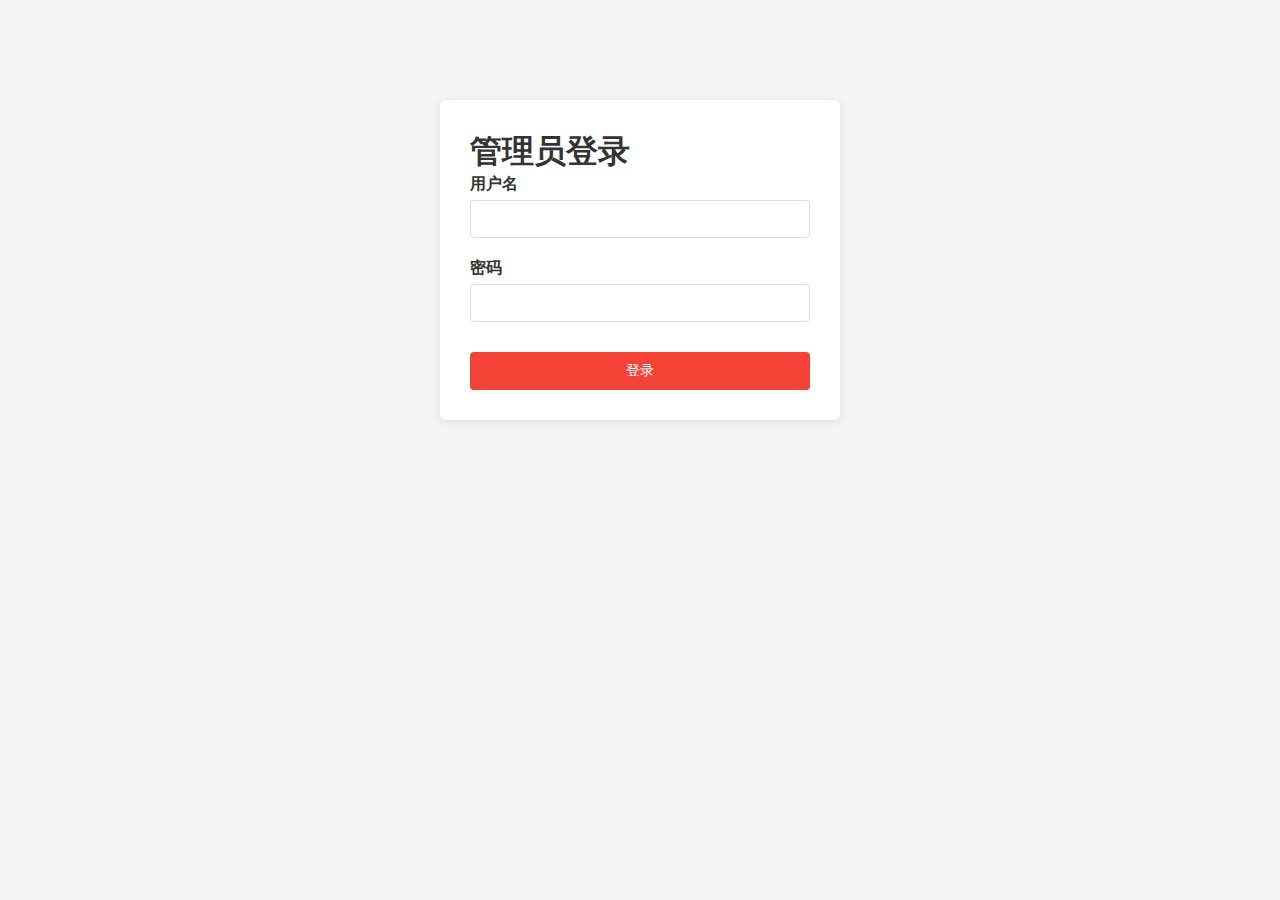
<file: frontend/admin/user-list.html>
<!DOCTYPE html>
<html>
<head>
    <meta charset="UTF-8">
    <title>用户管理 - 零食商店管理后台</title>
    <link rel="stylesheet" href="../css/style.css">
    <link rel="stylesheet" href="../css/notification.css">
    <style>
        .user-type-badge {
            display: inline-block;
            padding: 4px 12px;
            border-radius: 12px;
            font-size: 12px;
            font-weight: bold;
        }
        .admin-badge {
            background-color: #ff9800;
            color: white;
        }
        .user-badge {
            background-color: #4caf50;
            color: white;
        }
        .modal {
            display: none;
            position: fixed;
            z-index: 1000;
            left: 0;
            top: 0;
            width: 100%;
            height: 100%;
            background-color: rgba(0,0,0,0.5);
        }
        .modal-content {
            background-color: #fefefe;
            margin: 10% auto;
            padding: 20px;
            border: 1px solid #888;
            width: 400px;
            border-radius: 5px;
        }
        .close {
            color: #aaa;
            float: right;
            font-size: 28px;
            font-weight: bold;
            cursor: pointer;
        }
        .close:hover {
            color: black;
        }
        .form-group {
            margin-bottom: 15px;
        }
        .form-group label {
            display: block;
            margin-bottom: 5px;
            font-weight: bold;
        }
        .form-group input {
            width: 100%;
            padding: 8px;
            box-sizing: border-box;
            border: 1px solid #ddd;
            border-radius: 4px;
        }
    </style>
</head>
<body>
    <div class="header admin-header">
        <h1>零食商店管理后台</h1>
        <div class="nav">
            <a href="index.html">首页</a>
            <a href="user-list.html">用户管理</a>
            <a href="category-list.html">分类管理</a>
            <a href="snack-list.html">商品管理</a>
            <a href="order-list.html">订单管理</a>
            <a href="#" id="logout">退出</a>
        </div>
    </div>
    
    <div class="container">
        <div class="content">
            <div style="display: flex; justify-content: space-between; align-items: center; margin-bottom: 20px;">
                <h2>用户管理</h2>
                <div style="display: flex; gap: 10px;">
                    <button onclick="showAddUserModal()" class="btn btn-primary">新增用户</button>
                    <button onclick="showAddAdminModal()" class="btn btn-primary">添加管理员</button>
                    <button onclick="window.location.href='admin-list.html'" class="btn btn-primary">管理员管理</button>
                </div>
            </div>
            
            <table>
                <thead>
                    <tr>
                        <th>用户名</th>
                        <th>类型</th>
                        <th>手机号</th>
                        <th>邮箱</th>
                        <th>创建时间</th>
                        <th>操作</th>
                    </tr>
                </thead>
                <tbody id="userList"></tbody>
            </table>
        </div>
    </div>

    <div id="addUserModal" class="modal" style="display: none;">
        <div class="modal-content">
            <span class="close" onclick="closeAddUserModal()">&times;</span>
            <h3>新增用户</h3>
            <form id="addUserForm">
                <div class="form-group">
                    <label>用户名：</label>
                    <input type="text" id="username" required>
                </div>
                <div class="form-group">
                    <label>密码：</label>
                    <input type="password" id="password" required>
                </div>
                <div class="form-group">
                    <label>真实姓名：</label>
                    <input type="text" id="realName">
                </div>
                <div class="form-group">
                    <label>手机号：</label>
                    <input type="text" id="phone">
                </div>
                <div class="form-group">
                    <label>邮箱：</label>
                    <input type="email" id="email">
                </div>
                <button type="submit" class="btn btn-primary">提交</button>
            </form>
        </div>
    </div>

    <div id="editUserModal" class="modal" style="display: none;">
        <div class="modal-content">
            <span class="close" onclick="closeEditUserModal()">&times;</span>
            <h3>编辑用户</h3>
            <form id="editUserForm">
                <div class="form-group">
                    <label>用户名：</label>
                    <input type="text" id="editUsername" disabled>
                </div>
                <div class="form-group">
                    <label>真实姓名：</label>
                    <input type="text" id="editRealName">
                </div>
                <div class="form-group">
                    <label>手机号：</label>
                    <input type="text" id="editPhone">
                </div>
                <div class="form-group">
                    <label>邮箱：</label>
                    <input type="email" id="editEmail">
                </div>
                <button type="submit" class="btn btn-primary">保存</button>
            </form>
        </div>
    </div>

    <div id="viewUserModal" class="modal" style="display: none;">
        <div class="modal-content">
            <span class="close" onclick="closeViewUserModal()">&times;</span>
            <h3>用户详情</h3>
            <div id="viewUserContent"></div>
        </div>
    </div>

    <div id="resetPasswordModal" class="modal" style="display: none;">
        <div class="modal-content">
            <span class="close" onclick="closeResetPasswordModal()">&times;</span>
            <h3>重置密码</h3>
            <form id="resetPasswordForm">
                <div class="form-group">
                    <label>用户名：</label>
                    <input type="text" id="resetUsername" disabled>
                </div>
                <div class="form-group">
                    <label>新密码：</label>
                    <input type="password" id="newPassword" required>
                </div>
                <div class="form-group">
                    <label>确认密码：</label>
                    <input type="password" id="confirmPassword" required>
                </div>
                <button type="submit" class="btn btn-primary">重置</button>
            </form>
        </div>
    </div>

    <div id="addAdminModal" class="modal" style="display: none;">
        <div class="modal-content">
            <span class="close" onclick="closeAddAdminModal()">&times;</span>
            <h3>添加管理员</h3>
            <form id="addAdminForm">
                <div class="form-group">
                    <label>用户名：</label>
                    <input type="text" id="adminUsername" required>
                </div>
                <div class="form-group">
                    <label>密码：</label>
                    <input type="password" id="adminPassword" required>
                </div>
                <div class="form-group">
                    <label>真实姓名：</label>
                    <input type="text" id="adminRealName">
                </div>
                <button type="submit" class="btn btn-primary">提交</button>
            </form>
        </div>
    </div>

    <script src="../js/api.js"></script>
    <script src="../js/notification.js"></script>
    <script>
        const admin = JSON.parse(localStorage.getItem('admin'));
        if (!admin) {
            window.location.href = 'login.html';
        }

        document.getElementById('logout').addEventListener('click', function(e) {
            e.preventDefault();
            localStorage.removeItem('admin');
            localStorage.removeItem('token');
            window.location.href = 'login.html';
        });

        async function loadUsers() {
            try {
                const response = await api.admin.user.list();
                const users = response.users || [];
                const tbody = document.getElementById('userList');
                
                if (users.length === 0) {
                    tbody.innerHTML = '<tr><td colspan="6" style="text-align: center;">暂无用户</td></tr>';
                    return;
                }
                
                tbody.innerHTML = users.map(user => `
                    <tr>
                        <td>${user.username}</td>
                        <td>
                            <span class="user-type-badge ${user.type === 'admin' ? 'admin-badge' : 'user-badge'}">
                                ${user.type === 'admin' ? '管理员' : '用户'}
                            </span>
                        </td>
                        <td>${user.phone || '-'}</td>
                        <td>${user.email || '-'}</td>
                        <td>${user.createTime ? new Date(user.createTime).toLocaleString() : '-'}</td>
                        <td>
                            ${user.type === 'user' ? `
                                <button onclick="viewUser(${user.id})" class="btn btn-info">查看</button>
                                <button onclick="editUser(${user.id})" class="btn btn-primary">编辑</button>
                                <button onclick="resetPassword(${user.id})" class="btn btn-warning">重置密码</button>
                                <button onclick="deleteUser(${user.id})" class="btn btn-danger">删除</button>
                            ` : '-'}
                        </td>
                    </tr>
                `).join('');
            } catch (error) {
                console.error('加载用户失败:', error);
                document.getElementById('userList').innerHTML = '<tr><td colspan="8" style="text-align: center;">加载失败，请稍后重试</td></tr>';
            }
        }

        async function deleteUser(id) {
            notification.confirm('确定要删除这个用户吗？', async () => {
                try {
                    const response = await api.admin.user.delete(id);
                    if (response.success) {
                        notification.success('删除成功');
                        loadUsers();
                    } else {
                        notification.error(response.message || '删除失败');
                    }
                } catch (error) {
                    console.error('删除失败:', error);
                    notification.error('删除失败，请稍后重试');
                }
            });
        }

        async function viewUser(id) {
            try {
                const response = await api.admin.user.detail(id);
                const user = response.user;
                const content = document.getElementById('viewUserContent');
                content.innerHTML = `
                    <div class="form-group">
                        <label>用户名：</label>
                        <div style="padding: 8px; background: #f5f5f5; border-radius: 4px;">${user.username}</div>
                    </div>
                    <div class="form-group">
                        <label>真实姓名：</label>
                        <div style="padding: 8px; background: #f5f5f5; border-radius: 4px;">${user.realName || '-'}</div>
                    </div>
                    <div class="form-group">
                        <label>手机号：</label>
                        <div style="padding: 8px; background: #f5f5f5; border-radius: 4px;">${user.phone || '-'}</div>
                    </div>
                    <div class="form-group">
                        <label>邮箱：</label>
                        <div style="padding: 8px; background: #f5f5f5; border-radius: 4px;">${user.email || '-'}</div>
                    </div>
                    <div class="form-group">
                        <label>创建时间：</label>
                        <div style="padding: 8px; background: #f5f5f5; border-radius: 4px;">${user.createTime ? new Date(user.createTime).toLocaleString() : '-'}</div>
                    </div>
                `;
                document.getElementById('viewUserModal').style.display = 'block';
            } catch (error) {
                console.error('加载用户详情失败:', error);
                notification.error('加载失败，请稍后重试');
            }
        }

        function closeViewUserModal() {
            document.getElementById('viewUserModal').style.display = 'none';
        }

        let currentEditUserId = null;

        async function editUser(id) {
            try {
                const response = await api.admin.user.detail(id);
                const user = response.user;
                currentEditUserId = id;
                document.getElementById('editUsername').value = user.username;
                document.getElementById('editRealName').value = user.realName || '';
                document.getElementById('editPhone').value = user.phone || '';
                document.getElementById('editEmail').value = user.email || '';
                document.getElementById('editUserModal').style.display = 'block';
            } catch (error) {
                console.error('加载用户信息失败:', error);
                notification.error('加载失败，请稍后重试');
            }
        }

        function closeEditUserModal() {
            document.getElementById('editUserModal').style.display = 'none';
            currentEditUserId = null;
        }

        document.getElementById('editUserForm').addEventListener('submit', async function(e) {
            e.preventDefault();
            
            const data = {
                id: currentEditUserId,
                realName: document.getElementById('editRealName').value,
                phone: document.getElementById('editPhone').value,
                email: document.getElementById('editEmail').value
            };
            
            try {
                const response = await api.admin.user.edit(data);
                if (response.success) {
                    notification.success('更新成功');
                    closeEditUserModal();
                    loadUsers();
                } else {
                    notification.error(response.message || '更新失败');
                }
            } catch (error) {
                console.error('更新失败:', error);
                notification.error('更新失败，请稍后重试');
            }
        });

        let currentResetUserId = null;

        async function resetPassword(id) {
            try {
                const response = await api.admin.user.detail(id);
                const user = response.user;
                currentResetUserId = id;
                document.getElementById('resetUsername').value = user.username;
                document.getElementById('newPassword').value = '';
                document.getElementById('confirmPassword').value = '';
                document.getElementById('resetPasswordModal').style.display = 'block';
            } catch (error) {
                console.error('加载用户信息失败:', error);
                notification.error('加载失败，请稍后重试');
            }
        }

        function closeResetPasswordModal() {
            document.getElementById('resetPasswordModal').style.display = 'none';
            currentResetUserId = null;
        }

        document.getElementById('resetPasswordForm').addEventListener('submit', async function(e) {
            e.preventDefault();
            
            const newPassword = document.getElementById('newPassword').value;
            const confirmPassword = document.getElementById('confirmPassword').value;
            
            if (newPassword !== confirmPassword) {
                notification.warning('两次输入的密码不一致');
                return;
            }
            
            const data = {
                id: currentResetUserId,
                newPassword: newPassword
            };
            
            try {
                const response = await api.admin.user.resetPassword(data);
                if (response.success) {
                    notification.success('密码重置成功');
                    closeResetPasswordModal();
                } else {
                    notification.error(response.message || '重置失败');
                }
            } catch (error) {
                console.error('重置失败:', error);
                notification.error('重置失败，请稍后重试');
            }
        });

        function showAddUserModal() {
            document.getElementById('addUserModal').style.display = 'block';
        }

        function closeAddUserModal() {
            document.getElementById('addUserModal').style.display = 'none';
            document.getElementById('addUserForm').reset();
        }

        function showAddAdminModal() {
            document.getElementById('addAdminModal').style.display = 'block';
        }

        function closeAddAdminModal() {
            document.getElementById('addAdminModal').style.display = 'none';
            document.getElementById('addAdminForm').reset();
        }

        document.getElementById('addUserForm').addEventListener('submit', async function(e) {
            e.preventDefault();
            
            const data = {
                username: document.getElementById('username').value,
                password: document.getElementById('password').value,
                realName: document.getElementById('realName').value,
                phone: document.getElementById('phone').value,
                email: document.getElementById('email').value
            };
            
            try {
                const response = await api.admin.user.add(data);
                if (response.success) {
                    notification.success('添加成功');
                    closeAddUserModal();
                    loadUsers();
                } else {
                    notification.error(response.message || '添加失败');
                }
            } catch (error) {
                console.error('添加失败:', error);
                notification.error('添加失败，请稍后重试');
            }
        });

        document.getElementById('addAdminForm').addEventListener('submit', async function(e) {
            e.preventDefault();
            
            const data = {
                username: document.getElementById('adminUsername').value,
                password: document.getElementById('adminPassword').value,
                realName: document.getElementById('adminRealName').value
            };
            
            try {
                const response = await api.admin.admin.add(data);
                if (response.success) {
                    notification.success('添加成功');
                    closeAddAdminModal();
                    loadUsers();
                } else {
                    notification.error(response.message || '添加失败');
                }
            } catch (error) {
                console.error('添加失败:', error);
                notification.error('添加失败，请稍后重试');
            }
        });

        loadUsers();
    </script>
</body>
</html>
</file>
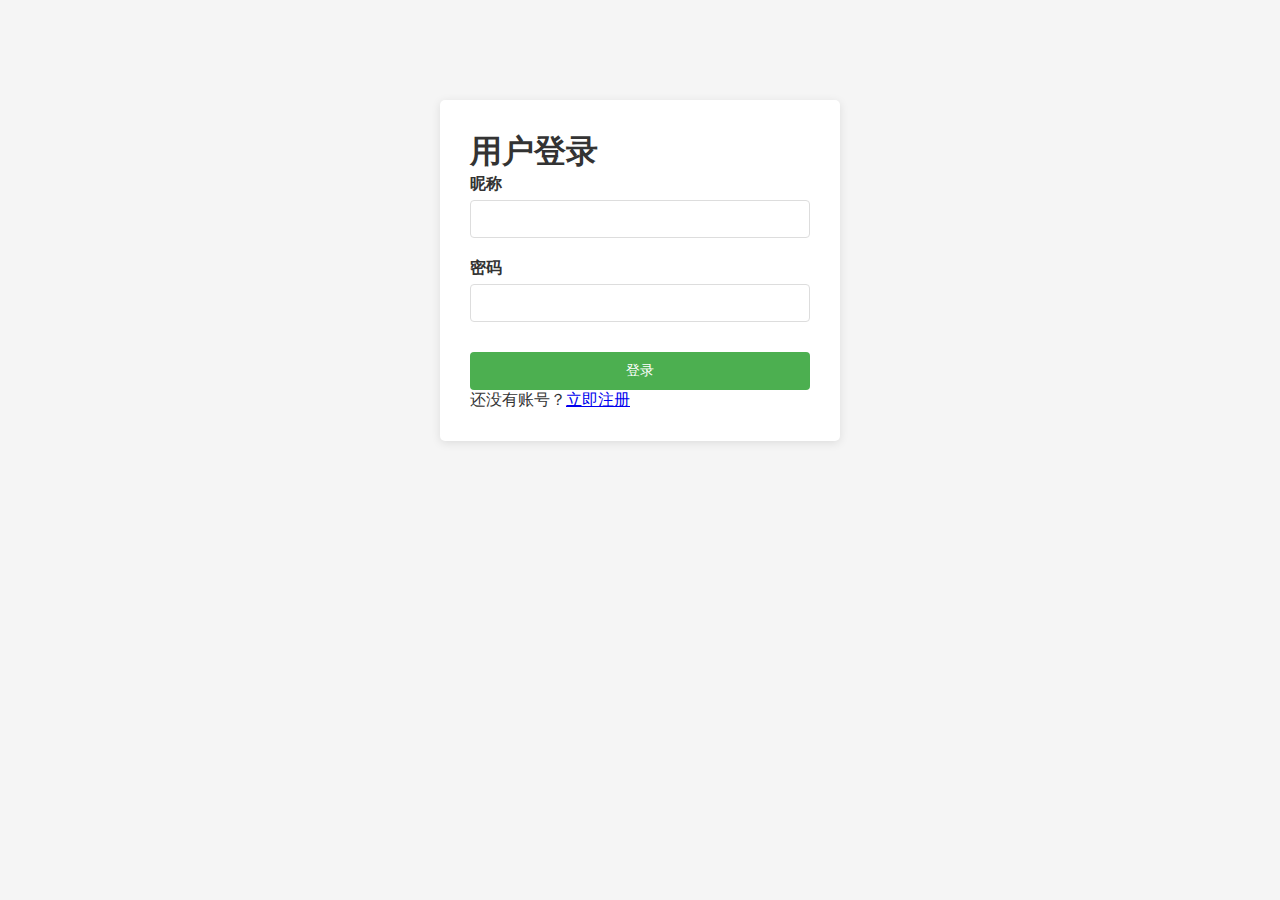
<file: frontend/user/cart-list.html>
<!DOCTYPE html>
<html>
<head>
    <meta charset="UTF-8">
    <title>购物车 - 零食商店</title>
    <link rel="stylesheet" href="../css/style.css">
    <link rel="stylesheet" href="../css/notification.css">
</head>
<body>
    <div class="header">
        <h1>零食商店</h1>
        <div class="nav">
            <span id="welcome"></span>
            <a href="index.html">首页</a>
            <a href="snack-list.html">商品列表</a>
            <a href="cart-list.html">购物车</a>
            <a href="order-list.html">我的订单</a>
            <a href="profile.html">个人中心</a>
            <a href="#" id="logout">退出</a>
        </div>
    </div>
    
    <div class="container">
        <div class="content">
            <h2>购物车</h2>
            
            <div id="cartContent">
                <table id="cartTable">
                    <thead>
                        <tr>
                            <th style="width: 50px;"><input type="checkbox" id="selectAll" onchange="toggleSelectAll()"></th>
                            <th>商品名称</th>
                            <th>价格</th>
                            <th>数量</th>
                            <th>小计</th>
                            <th>操作</th>
                        </tr>
                    </thead>
                    <tbody id="cartList"></tbody>
                </table>
                
                <div style="margin-top: 20px; text-align: right;">
                    <h3>总计: <span id="totalPrice">¥0.00</span></h3>
                </div>
                
                <div style="margin-top: 20px; text-align: right;">
                    <button onclick="clearCart()" class="btn btn-danger">清空购物车</button>
                    <button onclick="showOrderForm()" class="btn btn-primary">结算</button>
                </div>
            </div>
            
            <div id="emptyCart" style="display: none; text-align: center; padding: 50px;">
                <p>购物车为空</p>
                <a href="snack-list.html" class="btn btn-primary">去购物</a>
            </div>
        </div>
    </div>

    <script src="../js/api.js"></script>
    <script src="../js/notification.js"></script>
    <script>
        const user = JSON.parse(localStorage.getItem('user'));
        if (!user) {
            window.location.href = 'login.html';
        } else {
            document.getElementById('welcome').textContent = '欢迎, ' + (user.realName || user.username);
        }

        document.getElementById('logout').addEventListener('click', function(e) {
            e.preventDefault();
            localStorage.removeItem('user');
            localStorage.removeItem('token');
            window.location.href = 'login.html';
        });

        let cartItems = [];
        let currentOrderModal = null;

        async function loadCart() {
            try {
                const response = await api.user.cart.list();
                cartItems = response.cartList || [];
                
                if (cartItems.length === 0) {
                    document.getElementById('cartContent').style.display = 'none';
                    document.getElementById('emptyCart').style.display = 'block';
                    return;
                }
                
                const tbody = document.getElementById('cartList');
                let total = 0;
                
                tbody.innerHTML = cartItems.map(item => {
                    const subtotal = item.price * item.quantity;
                    total += subtotal;
                    return `
                        <tr data-id="${item.id}">
                            <td><input type="checkbox" class="item-checkbox" data-id="${item.id}" onchange="updateTotal()"></td>
                            <td>${item.snackName}</td>
                            <td>¥${item.price.toFixed(2)}</td>
                            <td>
                                <div style="display: flex; align-items: center; gap: 5px;">
                                    <button onclick="changeQuantity(${item.id}, -1)" class="btn btn-sm" style="padding: 2px 8px;">-</button>
                                    <input type="number" id="quantity-${item.id}" value="${item.quantity}" min="1" 
                                        style="width: 50px; padding: 5px; text-align: center; border: 1px solid #ddd; border-radius: 4px;"
                                        onchange="updateQuantity(${item.id}, this.value)">
                                    <button onclick="changeQuantity(${item.id}, 1)" class="btn btn-sm" style="padding: 2px 8px;">+</button>
                                </div>
                            </td>
                            <td class="subtotal">¥${subtotal.toFixed(2)}</td>
                            <td>
                                <button onclick="viewDetail(${item.snackId})" class="btn btn-sm" style="padding: 5px 10px; margin-right: 5px;">详情</button>
                                <button onclick="deleteCartItem(${item.id})" class="btn btn-danger">删除</button>
                            </td>
                        </tr>
                    `;
                }).join('');
                
                document.getElementById('totalPrice').textContent = '¥' + total.toFixed(2);
            } catch (error) {
                console.error('加载购物车失败:', error);
                notification.error('加载失败，请稍后重试');
            }
        }

        async function deleteCartItem(id) {
            notification.confirm('确定要删除这个商品吗？', async () => {
                try {
                    const response = await api.user.cart.delete(id);
                    if (response.success) {
                        loadCart();
                    } else {
                        notification.error(response.message || '删除失败');
                    }
                } catch (error) {
                    console.error('删除失败:', error);
                    notification.error('删除失败，请稍后重试');
                }
            });
        }

        async function changeQuantity(id, delta) {
            const item = cartItems.find(item => item.id === id);
            if (!item) return;
            
            const newQuantity = item.quantity + delta;
            if (newQuantity < 1) {
                notification.warning('商品数量不能小于1');
                return;
            }
            
            await updateQuantity(id, newQuantity);
        }

        async function updateQuantity(id, quantity) {
            const newQuantity = parseInt(quantity);
            if (isNaN(newQuantity) || newQuantity < 1) {
                notification.warning('请输入有效的数量');
                loadCart();
                return;
            }
            
            try {
                const response = await api.user.cart.update(id, newQuantity);
                if (response.success) {
                    loadCart();
                } else {
                    notification.error(response.message || '更新数量失败');
                    loadCart();
                }
            } catch (error) {
                console.error('更新数量失败:', error);
                notification.error('更新数量失败，请稍后重试');
                loadCart();
            }
        }

        function updateTotal() {
            const checkboxes = document.querySelectorAll('.item-checkbox:checked');
            let total = 0;
            
            checkboxes.forEach(checkbox => {
                const id = parseInt(checkbox.dataset.id);
                const item = cartItems.find(item => item.id === id);
                if (item) {
                    total += item.price * item.quantity;
                }
            });
            
            document.getElementById('totalPrice').textContent = '¥' + total.toFixed(2);
        }

        function toggleSelectAll() {
            const selectAll = document.getElementById('selectAll');
            const checkboxes = document.querySelectorAll('.item-checkbox');
            
            checkboxes.forEach(checkbox => {
                checkbox.checked = selectAll.checked;
            });
            
            updateTotal();
        }

        function viewDetail(snackId) {
            window.location.href = `snack-detail.html?id=${snackId}`;
        }

        async function clearCart() {
            notification.confirm('确定要清空购物车吗？', async () => {
                try {
                    const response = await api.user.cart.clear();
                    if (response.success) {
                        loadCart();
                    } else {
                        notification.error(response.message || '清空失败');
                    }
                } catch (error) {
                    console.error('清空失败:', error);
                    notification.error('清空失败，请稍后重试');
                }
            });
        }

        function showOrderForm() {
            const checkboxes = document.querySelectorAll('.item-checkbox:checked');
            if (checkboxes.length === 0) {
                notification.warning('请至少选择一个商品进行结算');
                return;
            }
            
            const selectedItems = [];
            checkboxes.forEach(checkbox => {
                const id = parseInt(checkbox.dataset.id);
                const item = cartItems.find(item => item.id === id);
                if (item) {
                    selectedItems.push(item);
                }
            });
            
            const modalContent = `
                <div style="margin-bottom: 20px;">
                    <h4 style="margin-bottom: 10px;">已选商品:</h4>
                    <ul style="max-height: 200px; overflow-y: auto; padding-left: 20px;">
                        ${selectedItems.map(item => `
                            <li>${item.snackName} x ${item.quantity} - ¥${(item.price * item.quantity).toFixed(2)}</li>
                        `).join('')}
                    </ul>
                </div>
                <div class="form-group" style="margin-bottom: 15px;">
                    <label style="display: block; margin-bottom: 8px; font-weight: 500;">收货地址</label>
                    <input type="text" id="orderAddress" value="${user.address || ''}" style="width: 100%; padding: 10px; border: 1px solid #ddd; border-radius: 4px; box-sizing: border-box;">
                </div>
                <div class="form-group">
                    <label style="display: block; margin-bottom: 8px; font-weight: 500;">联系电话</label>
                    <input type="text" id="orderPhone" value="${user.phone || ''}" style="width: 100%; padding: 10px; border: 1px solid #ddd; border-radius: 4px; box-sizing: border-box;">
                </div>
            `;

            currentOrderModal = notification.modal('填写订单信息', modalContent, [
                {
                    text: '取消',
                    className: 'btn-secondary',
                    onClick: () => {
                        currentOrderModal.classList.remove('show');
                        setTimeout(() => {
                            currentOrderModal.remove();
                            currentOrderModal = null;
                        }, 300);
                    }
                },
                {
                    text: '确认下单',
                    className: 'btn-primary',
                    onClick: () => {
                        const address = document.getElementById('orderAddress').value;
                        const phone = document.getElementById('orderPhone').value;
                        
                        if (!address || !phone) {
                            notification.warning('请填写完整的订单信息');
                            return;
                        }
                        
                        createOrder(address, phone, selectedItems.map(item => item.id));
                    }
                }
            ]);
        }

        async function createOrder(address, phone, cartItemIds) {
            try {
                const response = await api.user.order.create({ address, phone, cartItemIds });
                if (response.success) {
                    notification.success('订单创建成功！');
                    if (currentOrderModal) {
                        currentOrderModal.classList.remove('show');
                        setTimeout(() => {
                            currentOrderModal.remove();
                            currentOrderModal = null;
                        }, 300);
                    }
                    window.location.href = 'order-list.html';
                } else {
                    notification.error(response.message || '订单创建失败');
                }
            } catch (error) {
                console.error('订单创建失败:', error);
                notification.error('订单创建失败，请稍后重试');
            }
        }

        loadCart();
    </script>
</body>
</html>
</file>
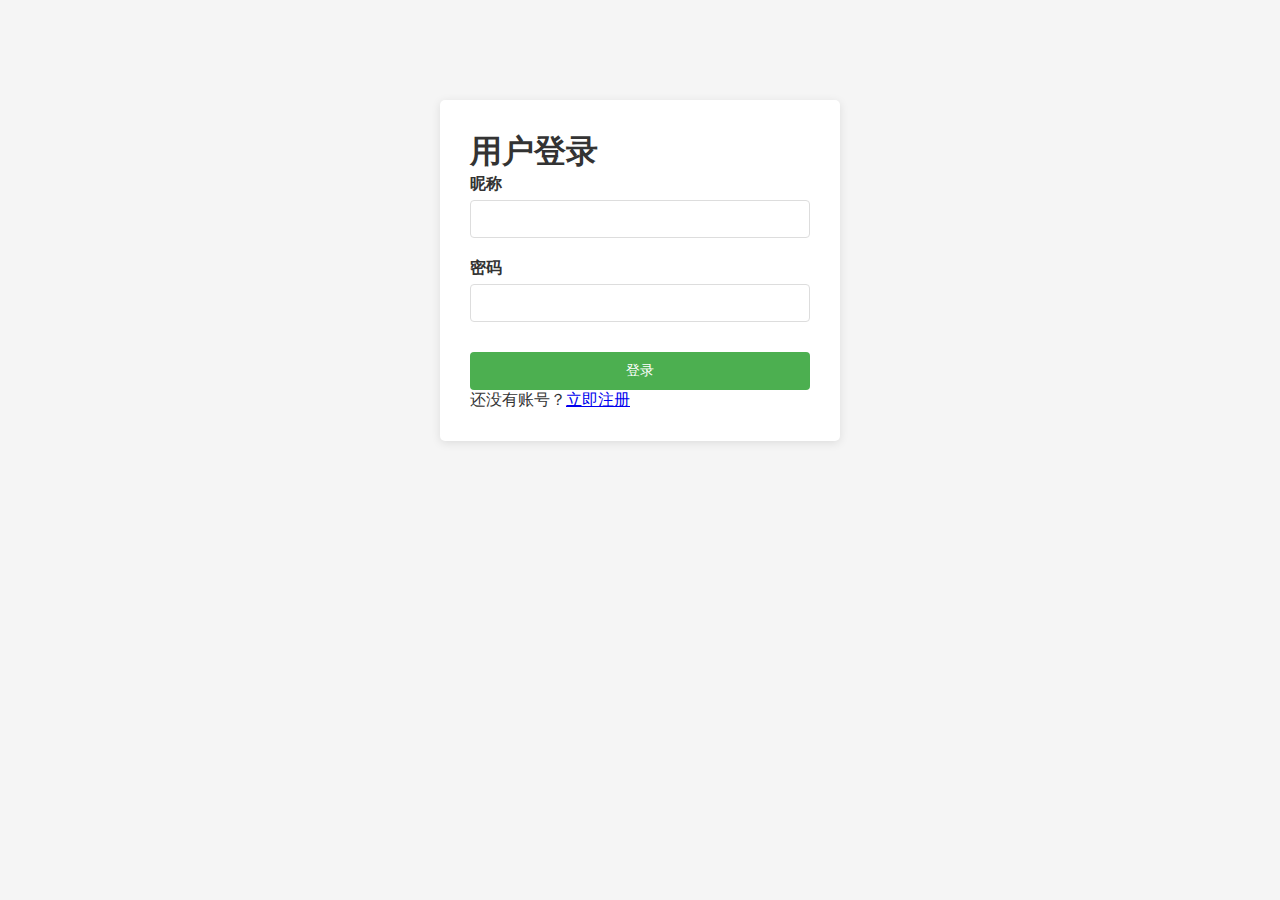
<file: frontend/user/login.html>
<!DOCTYPE html>
<html>
<head>
    <meta charset="UTF-8">
    <title>用户登录 - 零食商店</title>
    <link rel="stylesheet" href="../css/style.css">
</head>
<body>
    <div class="login-container">
        <h1>用户登录</h1>
        <div id="error" class="alert alert-error" style="display: none;"></div>
        <form id="loginForm">
            <div class="form-group">
                <label>昵称</label>
                <input type="text" id="username" required>
            </div>
            <div class="form-group">
                <label>密码</label>
                <input type="password" id="password" required>
            </div>
            <button type="submit" class="btn btn-primary">登录</button>
        </form>
        <div class="register-link">
            还没有账号？<a href="register.html">立即注册</a>
        </div>
    </div>

    <script src="../js/api.js"></script>
    <script>
        document.getElementById('loginForm').addEventListener('submit', async function(e) {
            e.preventDefault();
            
            const username = document.getElementById('username').value;
            const password = document.getElementById('password').value;
            
            try {
                const response = await api.user.login({ username, password });
                
                if (response.success) {
                    localStorage.setItem('user', JSON.stringify(response.user));
                    localStorage.setItem('token', 'user-token');
                    window.location.href = 'index.html';
                } else {
                    showError(response.message);
                }
            } catch (error) {
                showError('登录失败，请稍后重试');
                console.error('Login error:', error);
            }
        });

        function showError(message) {
            const errorDiv = document.getElementById('error');
            errorDiv.textContent = message;
            errorDiv.style.display = 'block';
            
            setTimeout(() => {
                errorDiv.style.display = 'none';
            }, 3000);
        }
    </script>
</body>
</html>
</file>
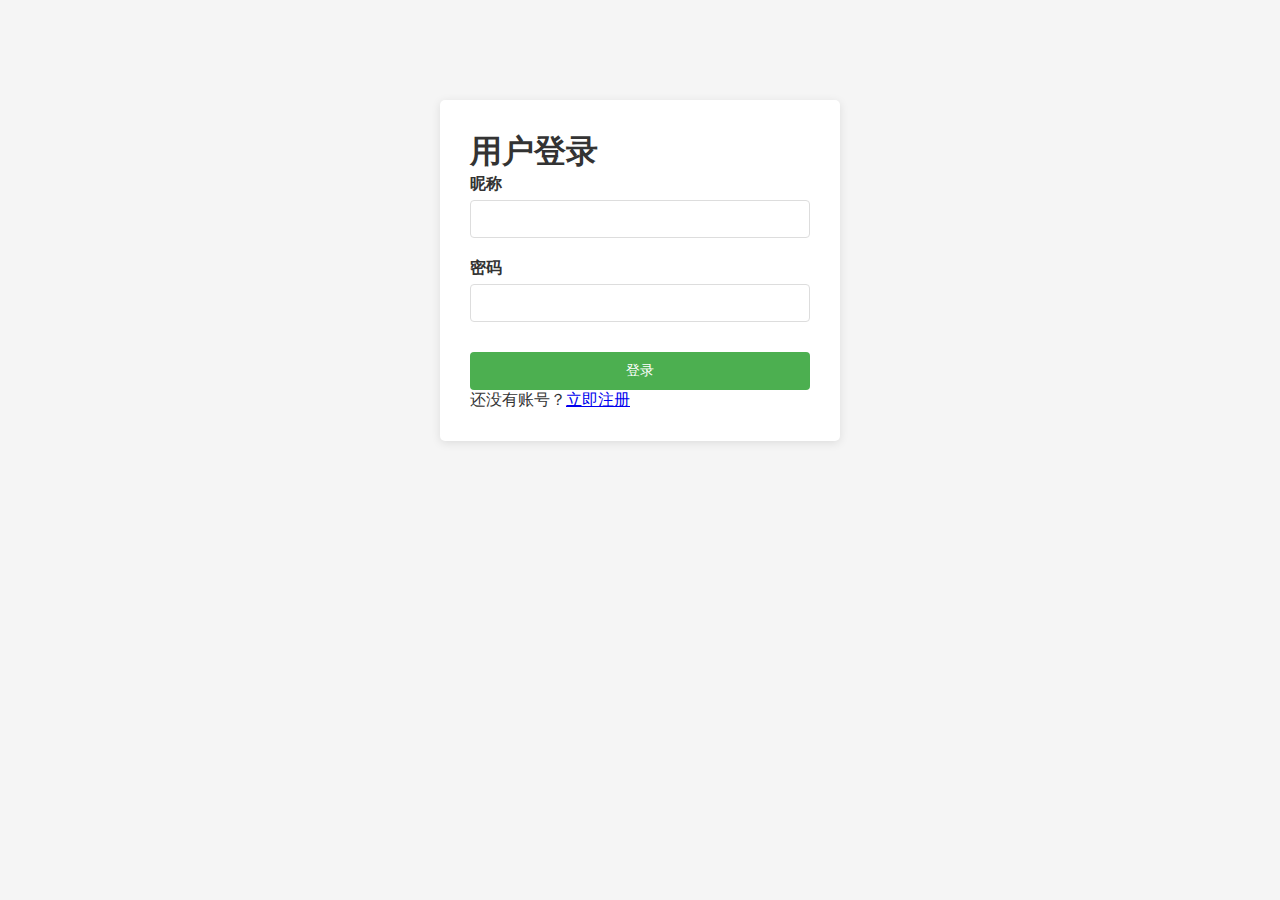
<file: frontend/user/order-list.html>
<!DOCTYPE html>
<html>
<head>
    <meta charset="UTF-8">
    <title>我的订单 - 零食商店</title>
    <link rel="stylesheet" href="../css/style.css">
    <link rel="stylesheet" href="../css/notification.css">
</head>
<body>
    <div class="header">
        <h1>零食商店</h1>
        <div class="nav">
            <span id="welcome"></span>
            <a href="index.html">首页</a>
            <a href="snack-list.html">商品列表</a>
            <a href="cart-list.html">购物车</a>
            <a href="order-list.html">我的订单</a>
            <a href="profile.html">个人中心</a>
            <a href="#" id="logout">退出</a>
        </div>
    </div>
    
    <div class="container">
        <div class="content">
            <h2>我的订单</h2>
            
            <div id="orderList"></div>
        </div>
    </div>

    <div id="orderDetailModal" class="modal" style="display: none;">
        <div class="modal-content">
            <span class="close">&times;</span>
            <h2>订单详情</h2>
            <div id="orderDetailContent"></div>
        </div>
    </div>

    <div id="returnModal" class="modal" style="display: none;">
        <div class="modal-content">
            <span class="close">&times;</span>
            <h2>申请退货</h2>
            <div style="margin-top: 20px;">
                <label style="display: block; margin-bottom: 10px; font-weight: bold;">退货原因:</label>
                <textarea id="returnReason" rows="4" style="width: 100%; padding: 10px; border: 1px solid #ddd; border-radius: 4px; resize: vertical;" placeholder="请输入退货原因"></textarea>
                <div style="margin-top: 20px; text-align: right;">
                    <button onclick="hideReturnModal()" class="btn btn-cancel">取消</button>
                    <button onclick="submitReturn()" class="btn btn-return">提交</button>
                </div>
            </div>
        </div>
    </div>

    <div id="exchangeModal" class="modal" style="display: none;">
        <div class="modal-content">
            <span class="close">&times;</span>
            <h2>申请换货</h2>
            <div style="margin-top: 20px;">
                <label style="display: block; margin-bottom: 10px; font-weight: bold;">换货原因:</label>
                <textarea id="exchangeReason" rows="4" style="width: 100%; padding: 10px; border: 1px solid #ddd; border-radius: 4px; resize: vertical;" placeholder="请输入换货原因"></textarea>
                <div style="margin-top: 20px; text-align: right;">
                    <button onclick="hideExchangeModal()" class="btn btn-cancel">取消</button>
                    <button onclick="submitExchange()" class="btn btn-exchange">提交</button>
                </div>
            </div>
        </div>
    </div>

    <style>
        .modal {
            position: fixed;
            z-index: 1000;
            left: 0;
            top: 0;
            width: 100%;
            height: 100%;
            background-color: rgba(0,0,0,0.5);
        }

        .modal-content {
            background-color: #fefefe;
            margin: auto;
            padding: 30px;
            border: 1px solid #888;
            width: 500px;
            max-height: 70vh;
            overflow-y: auto;
            border-radius: 10px;
            position: absolute;
            top: 50%;
            left: 50%;
            transform: translate(-50%, -50%);
            box-shadow: 0 4px 20px rgba(0, 0, 0, 0.3);
        }

        .close {
            color: #aaa;
            float: right;
            font-size: 28px;
            font-weight: bold;
            cursor: pointer;
        }

        .close:hover,
        .close:focus {
            color: black;
            text-decoration: none;
            cursor: pointer;
        }

        .order-item {
            display: flex;
            justify-content: space-between;
            align-items: center;
            padding: 10px 0;
            border-bottom: 1px solid #eee;
        }

        .order-item:last-child {
            border-bottom: none;
        }

        .order-item-info {
            flex: 1;
        }

        .order-item-name {
            font-weight: bold;
            margin-bottom: 5px;
        }

        .order-item-price {
            color: #666;
        }

        .order-item-quantity {
            color: #666;
            margin-left: 20px;
        }

        .order-item-subtotal {
            font-weight: bold;
            color: #f44336;
            min-width: 100px;
            text-align: right;
        }

        .btn {
            padding: 10px 20px;
            margin: 5px;
            border: none;
            border-radius: 4px;
            cursor: pointer;
            font-size: 14px;
            min-width: 80px;
            display: inline-block;
            text-align: center;
            line-height: 1.5;
        }

        .btn-detail {
            background-color: #2196f3;
            color: white;
        }

        .btn-return {
            background-color: #ff9800;
            color: white;
        }

        .btn-exchange {
            background-color: #9c27b0;
            color: white;
        }

        .btn-cancel {
            background-color: #f44336;
            color: white;
        }

        .btn:hover {
            opacity: 0.8;
        }
    </style>

    <script src="../js/api.js"></script>
    <script src="../js/notification.js"></script>
    <script>
        const user = JSON.parse(localStorage.getItem('user'));
        if (!user) {
            window.location.href = 'login.html';
        } else {
            document.getElementById('welcome').textContent = '欢迎, ' + (user.realName || user.username);
        }

        document.getElementById('logout').addEventListener('click', function(e) {
            e.preventDefault();
            localStorage.removeItem('user');
            localStorage.removeItem('token');
            window.location.href = 'login.html';
        });

        async function showOrderDetail(orderId) {
            try {
                const response = await api.user.order.detail(orderId);
                const order = response.order;
                const modal = document.getElementById('orderDetailModal');
                const content = document.getElementById('orderDetailContent');
                
                const itemsHtml = order.orderItems && order.orderItems.length > 0 
                    ? order.orderItems.map(item => `
                        <div class="order-item">
                            <div class="order-item-info">
                                <div class="order-item-name">${item.snackName}</div>
                                <div class="order-item-price">单价: ¥${item.price.toFixed(2)}</div>
                            </div>
                            <div class="order-item-quantity">数量: ${item.quantity}</div>
                            <div class="order-item-subtotal">¥${item.subtotal.toFixed(2)}</div>
                        </div>
                    `).join('')
                    : '<p style="text-align: center; padding: 20px;">暂无商品信息</p>';
                
                content.innerHTML = `
                    <div style="margin-bottom: 20px;">
                        <p><strong>订单号:</strong> ${order.orderNo}</p>
                        <p><strong>下单时间:</strong> ${new Date(order.createTime).toLocaleString()}</p>
                        <p><strong>订单状态:</strong> <span style="color: ${getStatusColor(order.status)}">${getStatusText(order.status)}</span></p>
                        <p><strong>收货地址:</strong> ${order.address}</p>
                        <p><strong>联系电话:</strong> ${order.phone}</p>
                    </div>
                    <h3>商品清单</h3>
                    <div style="margin-top: 10px;">
                        ${itemsHtml}
                    </div>
                    <div style="margin-top: 20px; text-align: right; font-size: 18px; font-weight: bold;">
                        <span>订单总计: ¥${order.totalAmount.toFixed(2)}</span>
                    </div>
                `;
                
                modal.style.display = 'block';
            } catch (error) {
                console.error('加载订单详情失败:', error);
                notification.error('加载订单详情失败，请稍后重试');
            }
        }

        let currentReturnOrderId = null;
        let currentExchangeOrderId = null;

        function showReturnModal(orderId) {
            currentReturnOrderId = orderId;
            document.getElementById('returnReason').value = '';
            document.getElementById('returnModal').style.display = 'block';
        }

        function hideReturnModal() {
            document.getElementById('returnModal').style.display = 'none';
            currentReturnOrderId = null;
        }

        async function submitReturn() {
            const reason = document.getElementById('returnReason').value.trim();
            if (!reason) {
                notification.warning('请输入退货原因');
                return;
            }
            
            try {
                await api.user.order.return({ orderId: currentReturnOrderId, reason });
                notification.success('退货申请已提交');
                hideReturnModal();
                loadOrders();
            } catch (error) {
                console.error('退货申请失败:', error);
                notification.error('退货申请失败，请稍后重试');
            }
        }

        function showExchangeModal(orderId) {
            currentExchangeOrderId = orderId;
            document.getElementById('exchangeReason').value = '';
            document.getElementById('exchangeModal').style.display = 'block';
        }

        function hideExchangeModal() {
            document.getElementById('exchangeModal').style.display = 'none';
            currentExchangeOrderId = null;
        }

        async function submitExchange() {
            const reason = document.getElementById('exchangeReason').value.trim();
            if (!reason) {
                notification.warning('请输入换货原因');
                return;
            }
            
            try {
                await api.user.order.exchange({ orderId: currentExchangeOrderId, reason });
                notification.success('换货申请已提交');
                hideExchangeModal();
                loadOrders();
            } catch (error) {
                console.error('换货申请失败:', error);
                notification.error('换货申请失败，请稍后重试');
            }
        }

        async function cancelOrder(orderId) {
            notification.confirm('确定要取消这个订单吗？', async () => {
                try {
                    await api.user.order.cancel({ orderId });
                    notification.success('订单已取消');
                    loadOrders();
                } catch (error) {
                    console.error('取消订单失败:', error);
                    notification.error('取消订单失败，请稍后重试');
                }
            });
        }

        async function loadOrders() {
            try {
                const response = await api.user.order.list();
                const orders = response.orders || [];
                const container = document.getElementById('orderList');
                
                if (orders.length === 0) {
                    container.innerHTML = '<p style="text-align: center; padding: 50px;">暂无订单</p>';
                    return;
                }
                
                container.innerHTML = orders.map(order => `
                    <div class="card" style="margin-bottom: 20px;">
                        <div style="display: flex; justify-content: space-between; margin-bottom: 15px; padding-bottom: 15px; border-bottom: 1px solid #eee;">
                            <div>
                                <strong>订单号:</strong> ${order.orderNo}<br>
                                <strong>下单时间:</strong> ${new Date(order.createTime).toLocaleString()}
                            </div>
                            <div style="text-align: right;">
                                <strong>状态:</strong> 
                                <span style="color: ${getStatusColor(order.status)}">${getStatusText(order.status)}</span><br>
                                <strong>总金额:</strong> ¥${order.totalAmount.toFixed(2)}
                            </div>
                        </div>
                        <div>
                            <strong>收货信息:</strong><br>
                            地址: ${order.address}<br>
                            电话: ${order.phone}
                        </div>
                        <div style="margin-top: 15px; padding-top: 15px; border-top: 1px solid #eee;">
                            <button class="btn btn-detail" onclick="showOrderDetail(${order.id})">查看详情</button>
                            ${(order.status === '待发货' || order.status === '已发货') ? `
                                <button class="btn btn-cancel" onclick="cancelOrder(${order.id})">取消订单</button>
                            ` : ''}
                            ${order.status === '已完成' ? `
                                <button class="btn btn-return" onclick="showReturnModal(${order.id})">退货</button>
                                <button class="btn btn-exchange" onclick="showExchangeModal(${order.id})">换货</button>
                            ` : ''}
                        </div>
                    </div>
                `).join('');
            } catch (error) {
                console.error('加载订单失败:', error);
                document.getElementById('orderList').innerHTML = '<p style="text-align: center; padding: 50px;">加载失败，请稍后重试</p>';
            }
        }

        const orderDetailModal = document.getElementById('orderDetailModal');
        const returnModal = document.getElementById('returnModal');
        const exchangeModal = document.getElementById('exchangeModal');
        const closeBtns = document.getElementsByClassName('close');

        for (let i = 0; i < closeBtns.length; i++) {
            closeBtns[i].onclick = function() {
                orderDetailModal.style.display = 'none';
                returnModal.style.display = 'none';
                exchangeModal.style.display = 'none';
            }
        }

        window.onclick = function(event) {
            if (event.target == orderDetailModal) {
                orderDetailModal.style.display = 'none';
            }
            if (event.target == returnModal) {
                returnModal.style.display = 'none';
            }
            if (event.target == exchangeModal) {
                exchangeModal.style.display = 'none';
            }
        }

        function getStatusText(status) {
            const statusMap = {
                '待发货': '待发货',
                '已发货': '已发货',
                '已完成': '已完成',
                '已取消': '已取消',
                '退货中': '退货中',
                '换货中': '换货中',
                'pending': '待处理',
                'processing': '处理中',
                'completed': '已完成',
                'cancelled': '已取消'
            };
            return statusMap[status] || status;
        }

        function getStatusColor(status) {
            const colorMap = {
                '待发货': '#ff9800',
                '已发货': '#2196f3',
                '已完成': '#4caf50',
                '已取消': '#f44336',
                '退货中': '#ff5722',
                '换货中': '#9c27b0',
                'pending': '#ff9800',
                'processing': '#2196f3',
                'completed': '#4caf50',
                'cancelled': '#f44336'
            };
            return colorMap[status] || '#333';
        }

        loadOrders();

        window.showOrderDetail = showOrderDetail;
        window.returnOrder = returnOrder;
        window.exchangeOrder = exchangeOrder;
        window.cancelOrder = cancelOrder;
    </script>
</body>
</html>
</file>
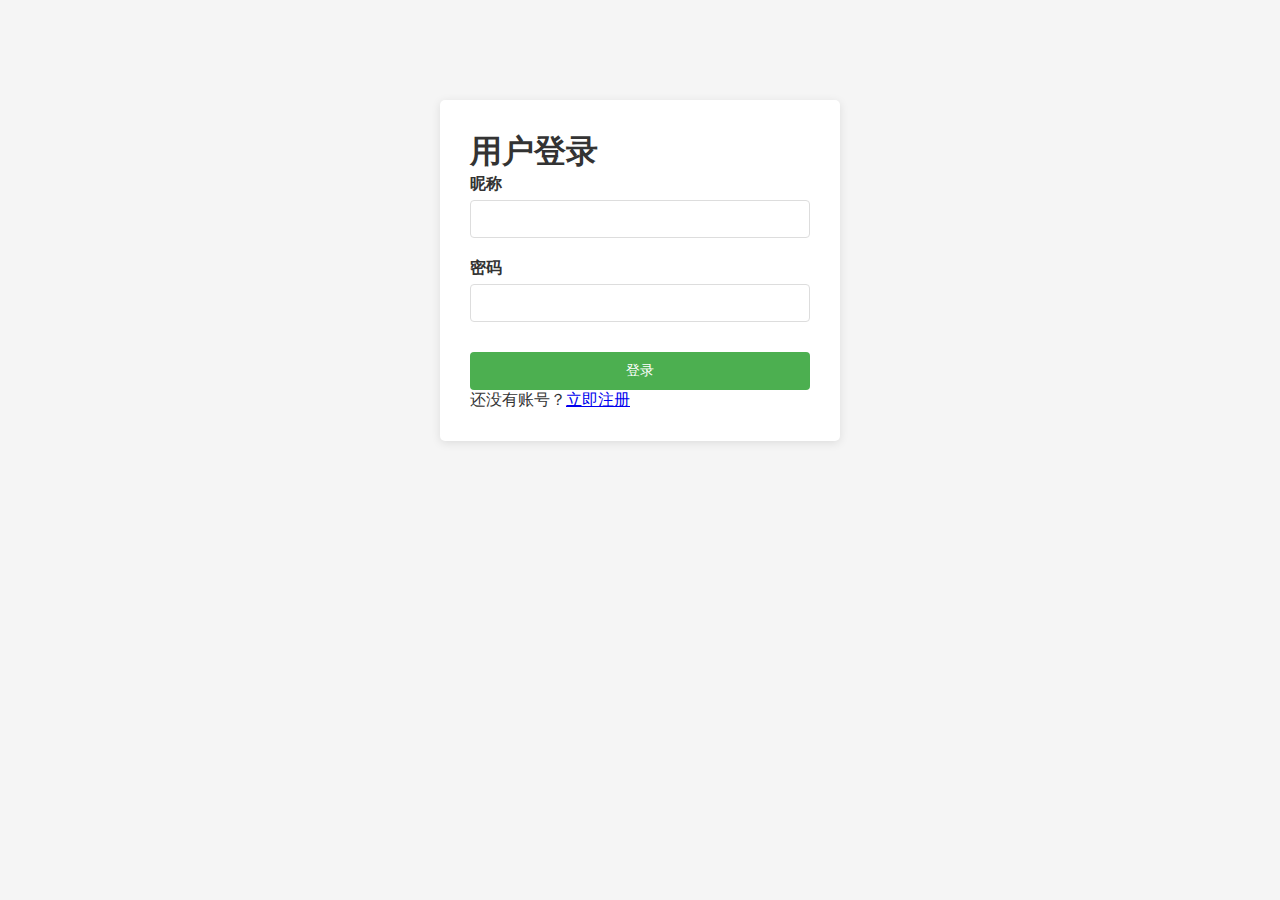
<file: frontend/user/profile.html>
<!DOCTYPE html>
<html>
<head>
    <meta charset="UTF-8">
    <title>个人中心 - 零食商店</title>
    <link rel="stylesheet" href="../css/style.css">
    <link rel="stylesheet" href="../css/notification.css">
</head>
<body>
    <div class="header">
        <h1>零食商店</h1>
        <div class="nav">
            <span id="welcome"></span>
            <a href="index.html">首页</a>
            <a href="snack-list.html">商品列表</a>
            <a href="cart-list.html">购物车</a>
            <a href="order-list.html">我的订单</a>
            <a href="profile.html">个人中心</a>
            <a href="#" id="logout">退出</a>
        </div>
    </div>
    
    <div class="container">
        <div class="content">
            <h2>个人中心</h2>
            
            <form id="profileForm">
                <div class="form-group">
                    <label>用户名</label>
                    <input type="text" id="username" readonly style="background-color: #f5f5f5;">
                </div>
                <div class="form-group">
                    <label>真实姓名</label>
                    <input type="text" id="realName" required>
                </div>
                <div class="form-group">
                    <label>手机号</label>
                    <input type="text" id="phone" required>
                </div>
                <div class="form-group">
                    <label>邮箱</label>
                    <input type="email" id="email">
                </div>
                <div class="form-group">
                    <label>地址</label>
                    <textarea id="address" rows="3"></textarea>
                </div>
                <button type="submit" class="btn btn-primary">保存修改</button>
            </form>
        </div>
    </div>

    <script src="../js/api.js"></script>
    <script src="../js/notification.js"></script>
    <script>
        const user = JSON.parse(localStorage.getItem('user'));
        if (!user) {
            window.location.href = 'login.html';
        } else {
            document.getElementById('welcome').textContent = '欢迎, ' + (user.realName || user.username);
        }

        document.getElementById('logout').addEventListener('click', function(e) {
            e.preventDefault();
            localStorage.removeItem('user');
            localStorage.removeItem('token');
            window.location.href = 'login.html';
        });

        document.getElementById('profileForm').addEventListener('submit', async function(e) {
            e.preventDefault();
            
            const userData = {
                realName: document.getElementById('realName').value,
                phone: document.getElementById('phone').value,
                email: document.getElementById('email').value,
                address: document.getElementById('address').value
            };
            
            try {
                const response = await api.user.updateProfile(userData);
                if (response.success) {
                    notification.success('修改成功');
                    localStorage.setItem('user', JSON.stringify(response.user));
                    document.getElementById('welcome').textContent = '欢迎, ' + (response.user.realName || response.user.username);
                } else {
                    notification.error(response.message || '修改失败');
                }
            } catch (error) {
                console.error('修改失败:', error);
                notification.error('修改失败，请稍后重试');
            }
        });

        function loadUserProfile() {
            document.getElementById('username').value = user.username;
            document.getElementById('realName').value = user.realName || '';
            document.getElementById('phone').value = user.phone || '';
            document.getElementById('email').value = user.email || '';
            document.getElementById('address').value = user.address || '';
        }

        loadUserProfile();
    </script>
</body>
</html>
</file>
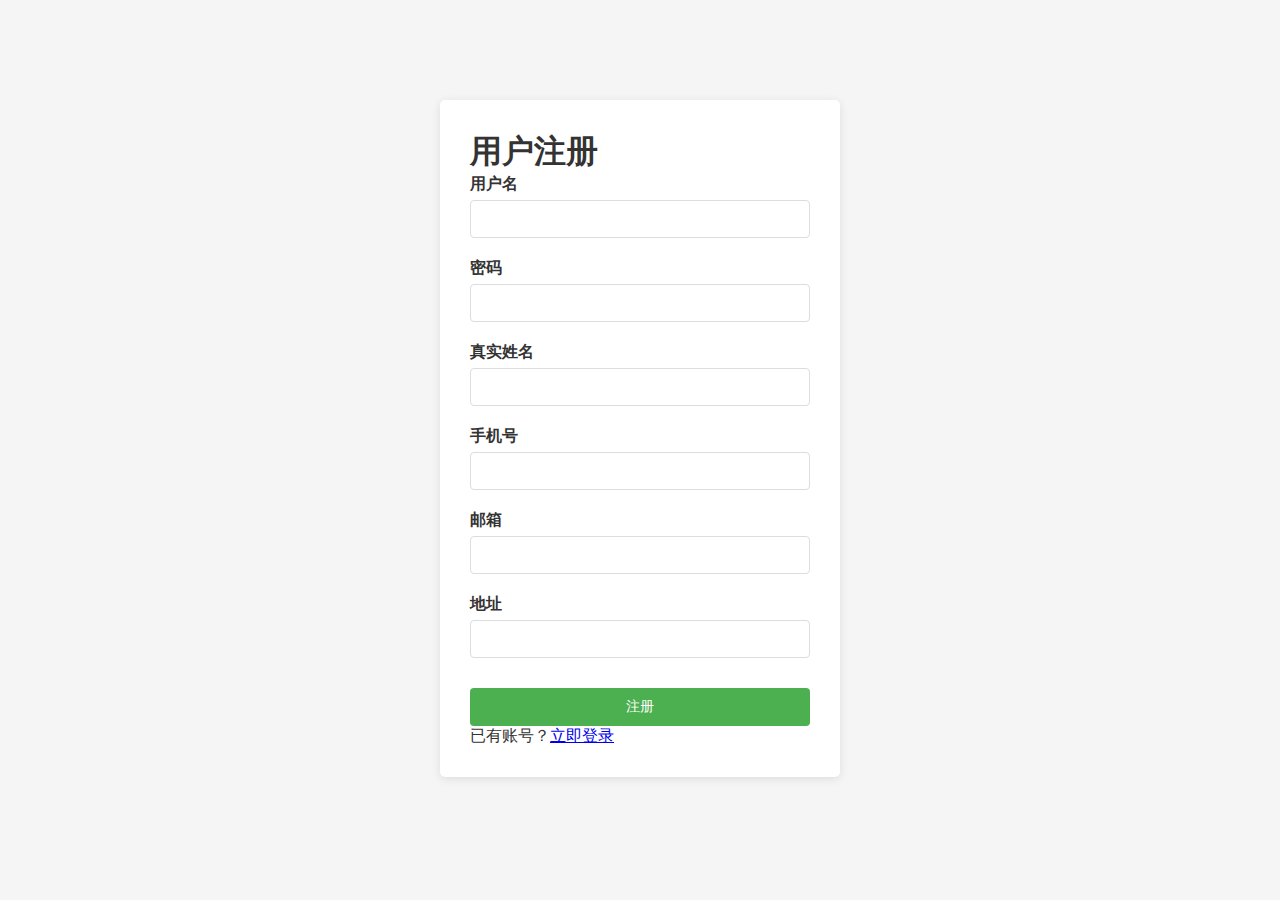
<file: frontend/user/register.html>
<!DOCTYPE html>
<html>
<head>
    <meta charset="UTF-8">
    <title>用户注册 - 零食商店</title>
    <link rel="stylesheet" href="../css/style.css">
</head>
<body>
    <div class="login-container">
        <h1>用户注册</h1>
        <div id="error" class="alert alert-error" style="display: none;"></div>
        <div id="success" class="alert alert-success" style="display: none;"></div>
        <form id="registerForm">
            <div class="form-group">
                <label>用户名</label>
                <input type="text" id="username" required>
            </div>
            <div class="form-group">
                <label>密码</label>
                <input type="password" id="password" required>
            </div>
            <div class="form-group">
                <label>真实姓名</label>
                <input type="text" id="realName" required>
            </div>
            <div class="form-group">
                <label>手机号</label>
                <input type="text" id="phone" required>
            </div>
            <div class="form-group">
                <label>邮箱</label>
                <input type="email" id="email">
            </div>
            <div class="form-group">
                <label>地址</label>
                <input type="text" id="address">
            </div>
            <button type="submit" class="btn btn-primary">注册</button>
        </form>
        <div class="register-link">
            已有账号？<a href="login.html">立即登录</a>
        </div>
    </div>

    <script src="../js/api.js"></script>
    <script>
        document.getElementById('registerForm').addEventListener('submit', async function(e) {
            e.preventDefault();
            
            const userData = {
                username: document.getElementById('username').value,
                password: document.getElementById('password').value,
                realName: document.getElementById('realName').value,
                phone: document.getElementById('phone').value,
                email: document.getElementById('email').value,
                address: document.getElementById('address').value
            };
            
            try {
                const response = await api.user.register(userData);
                
                if (response.success) {
                    showSuccess('注册成功，即将跳转到登录页面...');
                    setTimeout(() => {
                        window.location.href = 'login.html';
                    }, 2000);
                } else {
                    showError(response.message);
                }
            } catch (error) {
                showError('注册失败，请稍后重试');
                console.error('Register error:', error);
            }
        });

        function showError(message) {
            const errorDiv = document.getElementById('error');
            errorDiv.textContent = message;
            errorDiv.style.display = 'block';
            
            setTimeout(() => {
                errorDiv.style.display = 'none';
            }, 3000);
        }

        function showSuccess(message) {
            const successDiv = document.getElementById('success');
            successDiv.textContent = message;
            successDiv.style.display = 'block';
        }
    </script>
</body>
</html>
</file>
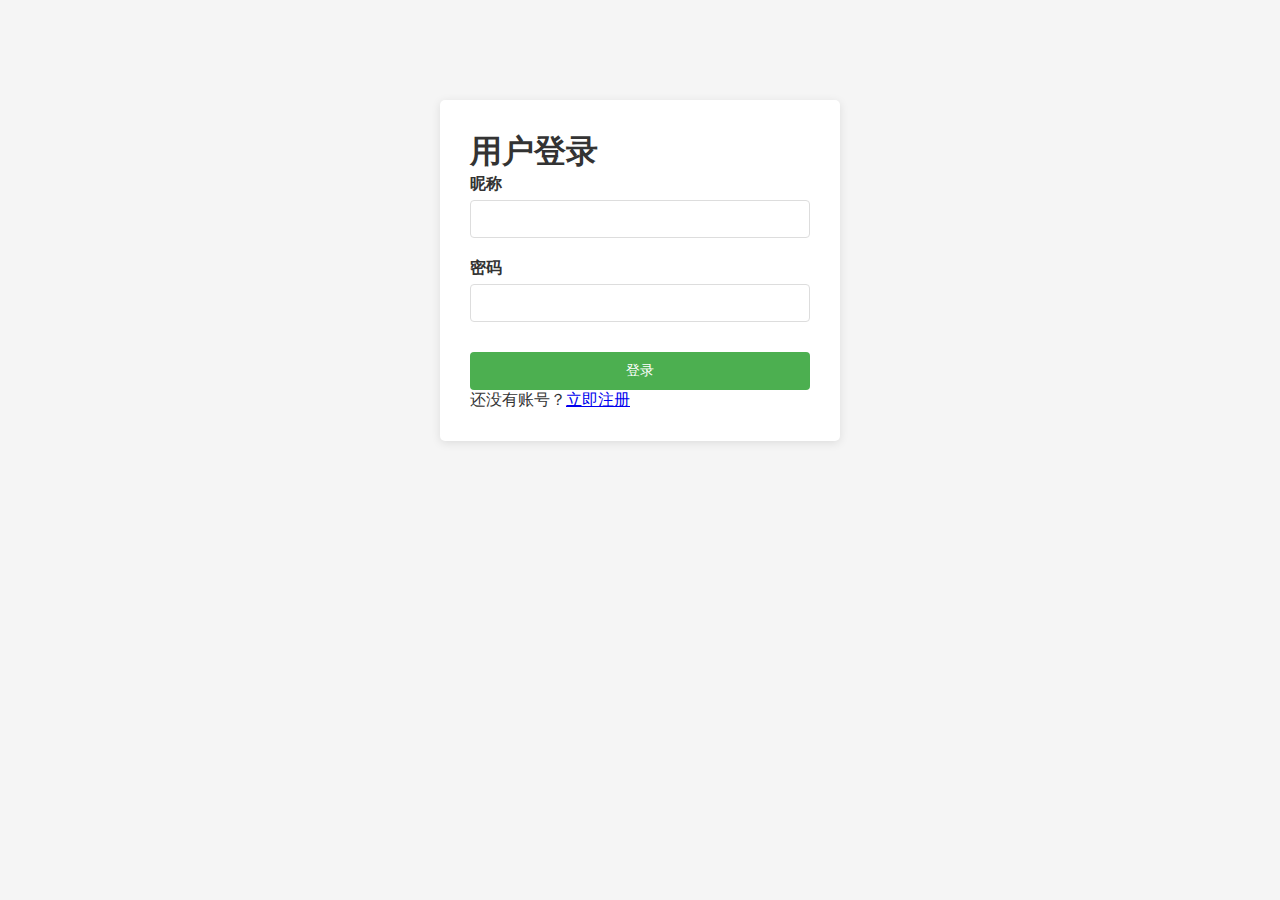
<file: frontend/user/snack-detail.html>
<!DOCTYPE html>
<html>
<head>
    <meta charset="UTF-8">
    <title>商品详情 - 零食商店</title>
    <link rel="stylesheet" href="../css/style.css">
    <link rel="stylesheet" href="../css/notification.css">
    <style>
        .detail-container {
            display: flex;
            gap: 40px;
            margin-top: 30px;
            background: white;
            padding: 40px;
            border-radius: 10px;
            box-shadow: 0 2px 10px rgba(0,0,0,0.1);
        }

        .detail-image {
            flex: 0 0 400px;
            display: flex;
            align-items: center;
            justify-content: center;
            background: #f5f5f5;
            border-radius: 8px;
            overflow: hidden;
            min-height: 400px;
        }

        .detail-image img {
            width: 100%;
            height: 100%;
            object-fit: cover;
        }

        .detail-info {
            flex: 1;
            display: flex;
            flex-direction: column;
        }

        .detail-name {
            font-size: 28px;
            font-weight: bold;
            color: #333;
            margin-bottom: 15px;
        }

        .detail-category {
            font-size: 16px;
            color: #999;
            margin-bottom: 20px;
        }

        .detail-price {
            font-size: 36px;
            font-weight: bold;
            color: #ff69b4;
            margin-bottom: 20px;
        }

        .detail-stock {
            font-size: 16px;
            color: #666;
            margin-bottom: 20px;
        }

        .detail-description {
            font-size: 16px;
            color: #666;
            line-height: 1.8;
            margin-bottom: 30px;
            padding: 20px;
            background: #f9f9f9;
            border-radius: 8px;
        }

        .detail-actions {
            display: flex;
            gap: 15px;
            margin-top: auto;
        }

        .detail-actions .btn {
            flex: 1;
            padding: 15px 30px;
            font-size: 16px;
        }

        .back-button {
            display: inline-flex;
            align-items: center;
            gap: 8px;
            padding: 10px 20px;
            background-color: #667eea;
            color: white;
            border: none;
            border-radius: 4px;
            cursor: pointer;
            font-size: 14px;
            text-decoration: none;
            transition: background-color 0.3s;
        }

        .back-button:hover {
            background-color: #5568d3;
        }

        @media (max-width: 768px) {
            .detail-container {
                flex-direction: column;
                padding: 20px;
            }

            .detail-image {
                flex: none;
                width: 100%;
                min-height: 300px;
            }
        }
    </style>
</head>
<body>
    <div class="header">
        <h1>零食商店</h1>
        <div class="nav">
            <span id="welcome"></span>
            <a href="index.html">首页</a>
            <a href="snack-list.html">商品列表</a>
            <a href="cart-list.html">购物车</a>
            <a href="order-list.html">我的订单</a>
            <a href="profile.html">个人中心</a>
            <a href="#" id="logout">退出</a>
        </div>
    </div>
    
    <div class="container">
        <a href="snack-list.html" class="back-button">← 返回商品列表</a>
        
        <div class="detail-container">
            <div class="detail-image" id="detailImage">
                <div style="color: #999;">加载中...</div>
            </div>
            
            <div class="detail-info">
                <h1 class="detail-name" id="detailName">加载中...</h1>
                <p class="detail-category" id="detailCategory">-</p>
                <p class="detail-price" id="detailPrice">-</p>
                <p class="detail-stock" id="detailStock">-</p>
                <div class="detail-description" id="detailDescription">-</div>
                
                <div class="detail-actions">
                    <button onclick="addToCart()" class="btn btn-primary">加入购物车</button>
                </div>
            </div>
        </div>
    </div>

    <script src="../js/api.js"></script>
    <script src="../js/notification.js"></script>
    <script>
        let snackId = null;
        let snackData = null;

        const user = JSON.parse(localStorage.getItem('user'));
        if (!user) {
            window.location.href = 'login.html';
        } else {
            document.getElementById('welcome').textContent = '欢迎, ' + (user.realName || user.username);
        }

        document.getElementById('logout').addEventListener('click', function(e) {
            e.preventDefault();
            localStorage.removeItem('user');
            localStorage.removeItem('token');
            window.location.href = 'login.html';
        });

        function getSnackIdFromUrl() {
            const urlParams = new URLSearchParams(window.location.search);
            return urlParams.get('id');
        }

        async function loadSnackDetail() {
            snackId = getSnackIdFromUrl();
            
            if (!snackId) {
                notification.error('商品ID不存在');
                setTimeout(() => {
                    window.location.href = 'snack-list.html';
                }, 2000);
                return;
            }

            try {
                const response = await api.user.snack.detail(snackId);
                snackData = response.snack;
                
                if (!snackData) {
                    notification.error('商品不存在');
                    setTimeout(() => {
                        window.location.href = 'snack-list.html';
                    }, 2000);
                    return;
                }

                document.getElementById('detailName').textContent = snackData.name || '未命名';
                document.getElementById('detailCategory').textContent = `分类: ${snackData.categoryName || '未分类'}`;
                document.getElementById('detailPrice').textContent = `¥${snackData.price ? snackData.price.toFixed(2) : '0.00'}`;
                document.getElementById('detailStock').textContent = `库存: ${snackData.stock || 0}`;
                document.getElementById('detailDescription').textContent = snackData.description || '暂无描述';
                
                const imageContainer = document.getElementById('detailImage');
                if (snackData.image) {
                    imageContainer.innerHTML = `<img src="${snackData.image}" alt="${snackData.name}" onerror="this.parentElement.innerHTML='<div style=\'color:#999;\'>暂无图片</div>'">`;
                } else {
                    imageContainer.innerHTML = '<div style="color: #999;">暂无图片</div>';
                }
            } catch (error) {
                console.error('加载商品详情失败:', error);
                notification.error('加载失败，请稍后重试');
                setTimeout(() => {
                    window.location.href = 'snack-list.html';
                }, 2000);
            }
        }

        async function addToCart() {
            if (!snackData) {
                notification.error('商品信息加载失败');
                return;
            }

            if (snackData.stock <= 0) {
                notification.error('该商品已售罄');
                return;
            }

            try {
                const response = await api.user.cart.add({ snackId, quantity: 1 });
                
                if (response.success) {
                    notification.success('已加入购物车');
                } else {
                    notification.error(response.message || '添加失败');
                }
            } catch (error) {
                console.error('添加到购物车失败:', error);
                notification.error('添加失败，请稍后重试');
            }
        }

        loadSnackDetail();
    </script>
</body>
</html>
</file>
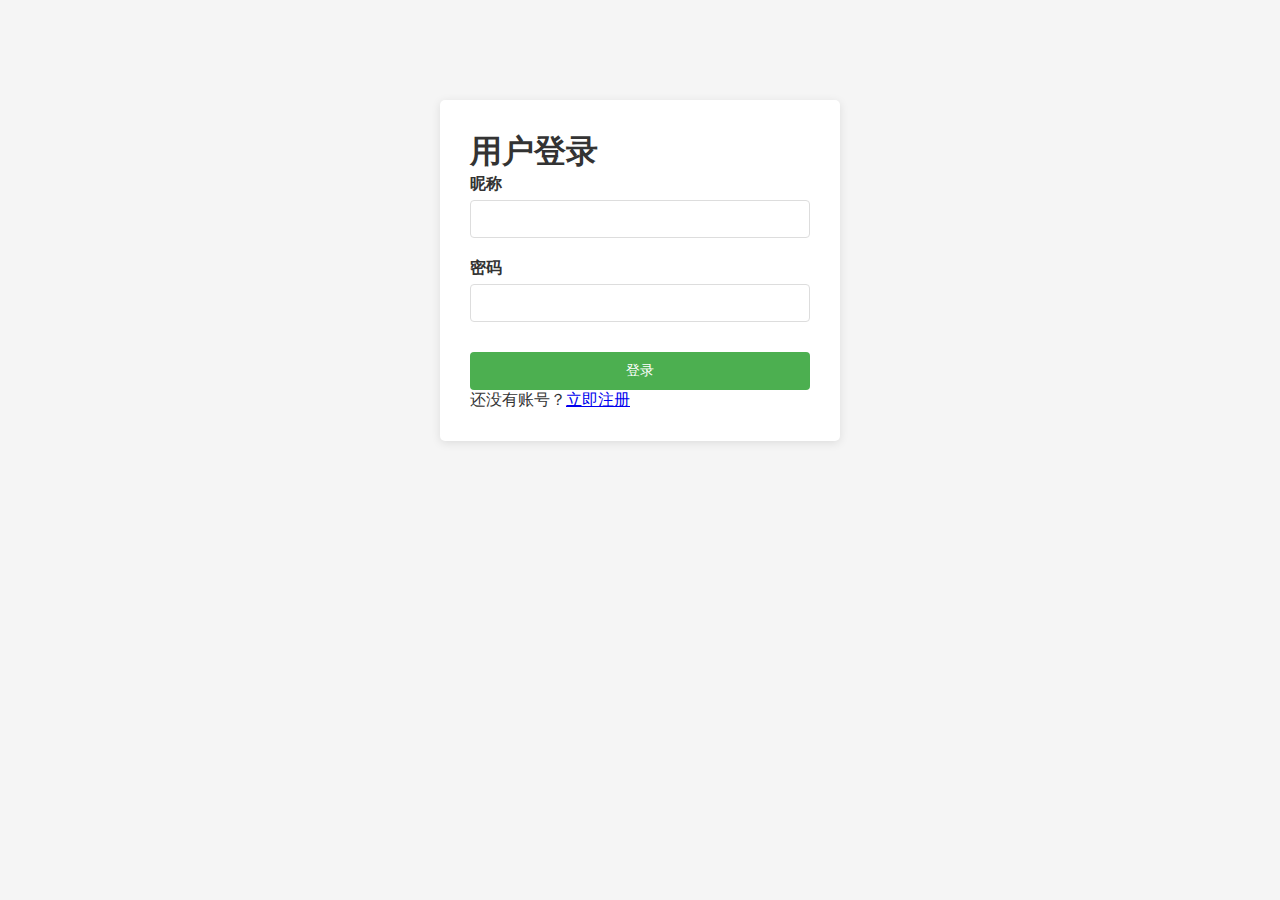
<file: frontend/user/snack-list.html>
<!DOCTYPE html>
<html>
<head>
    <meta charset="UTF-8">
    <title>商品列表 - 零食商店</title>
    <link rel="stylesheet" href="../css/style.css">
</head>
<body>
    <div class="header">
        <h1>零食商店</h1>
        <div class="nav">
            <span id="welcome"></span>
            <a href="index.html">首页</a>
            <a href="snack-list.html">商品列表</a>
            <a href="cart-list.html">购物车</a>
            <a href="order-list.html">我的订单</a>
            <a href="profile.html">个人中心</a>
            <a href="#" id="logout">退出</a>
        </div>
    </div>
    
    <div class="container">
        <div class="content">
            <h2>商品列表</h2>
            
            <div class="search-bar" style="margin: 20px 0;">
                <select id="categoryFilter" style="padding: 10px; margin-right: 10px;">
                    <option value="">全部分类</option>
                </select>
                <input type="text" id="searchInput" placeholder="搜索商品..." style="padding: 10px; width: 200px;">
                <button onclick="searchSnacks()" class="btn btn-primary">搜索</button>
            </div>
            
            <div id="snackList" class="snack-grid"></div>
        </div>
    </div>

    <script src="../js/api.js"></script>
    <script>
        let currentCategoryId = null;
        let currentKeyword = '';

        const user = JSON.parse(localStorage.getItem('user'));
        if (!user) {
            window.location.href = 'login.html';
        } else {
            document.getElementById('welcome').textContent = '欢迎, ' + user.realName;
        }

        document.getElementById('logout').addEventListener('click', function(e) {
            e.preventDefault();
            localStorage.removeItem('user');
            localStorage.removeItem('token');
            window.location.href = 'login.html';
        });

        async function loadCategories() {
            try {
                const response = await api.user.snack.list();
                const categories = response.categories;
                const select = document.getElementById('categoryFilter');
                
                categories.forEach(category => {
                    const option = document.createElement('option');
                    option.value = category.id;
                    option.textContent = category.name;
                    select.appendChild(option);
                });
            } catch (error) {
                console.error('加载分类失败:', error);
            }
        }

        async function loadSnacks() {
            try {
                const params = {};
                if (currentCategoryId) {
                    params.categoryId = currentCategoryId;
                }
                if (currentKeyword) {
                    params.keyword = currentKeyword;
                }
                
                const response = await api.user.snack.list(params);
                const snacks = response.snacks;
                const container = document.getElementById('snackList');
                
                if (snacks.length === 0) {
                    container.innerHTML = '<p>暂无商品</p>';
                    return;
                }
                
                container.innerHTML = snacks.map(snack => `
                    <div class="snack-card">
                        <img src="${snack.image || 'https://via.placeholder.com/250x200'}" alt="${snack.name}">
                        <div class="info">
                            <h3>${snack.name}</h3>
                            <p>${snack.description || '暂无描述'}</p>
                            <p class="price">¥${snack.price.toFixed(2)}</p>
                            <button onclick="addToCart(${snack.id})" class="btn btn-primary">加入购物车</button>
                        </div>
                    </div>
                `).join('');
            } catch (error) {
                console.error('加载商品失败:', error);
                document.getElementById('snackList').innerHTML = '<p>加载失败，请稍后重试</p>';
            }
        }

        document.getElementById('categoryFilter').addEventListener('change', function() {
            currentCategoryId = this.value ? parseInt(this.value) : null;
            loadSnacks();
        });

        document.getElementById('searchInput').addEventListener('keypress', function(e) {
            if (e.key === 'Enter') {
                searchSnacks();
            }
        });

        function searchSnacks() {
            currentKeyword = document.getElementById('searchInput').value;
            loadSnacks();
        }

        async function addToCart(snackId) {
            try {
                const response = await api.user.cart.add({ snackId, quantity: 1 });
                if (response.success) {
                    alert('已添加到购物车');
                } else {
                    alert(response.message || '添加失败');
                }
            } catch (error) {
                console.error('添加到购物车失败:', error);
                alert('添加失败，请稍后重试');
            }
        }

        loadCategories();
        loadSnacks();
    </script>
</body>
</html>
</file>
<file: frontend/css/style.css>
* {
    margin: 0;
    padding: 0;
    box-sizing: border-box;
}

body {
    font-family: 'Microsoft YaHei', Arial, sans-serif;
    background-color: #f5f5f5;
    color: #333;
}

.container {
    max-width: 1200px;
    margin: 0 auto;
    padding: 20px;
}

.header {
    background-color: #4CAF50;
    color: white;
    padding: 20px 0;
    box-shadow: 0 2px 5px rgba(0,0,0,0.1);
}

.header h1 {
    text-align: center;
    font-size: 2em;
}

.nav {
    background-color: #45a049;
    padding: 10px 0;
}

.nav ul {
    list-style: none;
    text-align: center;
}

.nav ul li {
    display: inline-block;
    margin: 0 15px;
}

.nav ul li a {
    color: white;
    text-decoration: none;
    font-size: 1.1em;
}

.nav ul li a:hover {
    text-decoration: underline;
}

.content {
    background-color: white;
    padding: 30px;
    margin-top: 20px;
    border-radius: 5px;
    box-shadow: 0 2px 5px rgba(0,0,0,0.1);
}

.form-group {
    margin-bottom: 20px;
}

.form-group label {
    display: block;
    margin-bottom: 5px;
    font-weight: bold;
}

.form-group input,
.form-group textarea,
.form-group select {
    width: 100%;
    padding: 10px;
    border: 1px solid #ddd;
    border-radius: 4px;
    font-size: 14px;
}

.btn {
    padding: 10px 20px;
    border: none;
    border-radius: 4px;
    cursor: pointer;
    font-size: 14px;
    transition: background-color 0.3s;
}

.btn-primary {
    background-color: #4CAF50;
    color: white;
}

.btn-primary:hover {
    background-color: #45a049;
}

.btn-danger {
    background-color: #f44336;
    color: white;
}

.btn-danger:hover {
    background-color: #da190b;
}

.btn-success {
    background-color: #4CAF50;
    color: white;
}

.btn-success:hover {
    background-color: #45a049;
}

table {
    width: 100%;
    border-collapse: collapse;
    margin-top: 20px;
}

table th,
table td {
    padding: 12px;
    text-align: left;
    border-bottom: 1px solid #ddd;
}

table th {
    background-color: #4CAF50;
    color: white;
}

table tr:hover {
    background-color: #f5f5f5;
}

.alert {
    padding: 15px;
    margin-bottom: 20px;
    border-radius: 4px;
}

.alert-success {
    background-color: #d4edda;
    color: #155724;
    border: 1px solid #c3e6cb;
}

.alert-error {
    background-color: #f8d7da;
    color: #721c24;
    border: 1px solid #f5c6cb;
}

.card {
    background-color: white;
    padding: 20px;
    margin-bottom: 20px;
    border-radius: 5px;
    box-shadow: 0 2px 5px rgba(0,0,0,0.1);
}

.snack-grid {
    display: grid;
    grid-template-columns: repeat(auto-fill, minmax(250px, 1fr));
    gap: 20px;
    margin-top: 20px;
}

.snack-card {
    background-color: white;
    border-radius: 5px;
    overflow: hidden;
    box-shadow: 0 2px 5px rgba(0,0,0,0.1);
    transition: transform 0.3s;
}

.snack-card:hover {
    transform: translateY(-5px);
}

.snack-card img {
    width: 100%;
    height: 200px;
    object-fit: cover;
}

.snack-card .info {
    padding: 15px;
}

.snack-card .info h3 {
    margin-bottom: 10px;
    font-size: 1.2em;
}

.snack-card .info p {
    color: #666;
    margin-bottom: 10px;
}

.snack-card .info .price {
    color: #f44336;
    font-size: 1.3em;
    font-weight: bold;
}

.login-container {
    max-width: 400px;
    margin: 100px auto;
    padding: 30px;
    background-color: white;
    border-radius: 5px;
    box-shadow: 0 2px 10px rgba(0,0,0,0.1);
}

.login-container h2 {
    text-align: center;
    margin-bottom: 30px;
    color: #4CAF50;
}

.login-container .form-group {
    margin-bottom: 20px;
}

.login-container .btn {
    width: 100%;
    margin-top: 10px;
}

.login-container .links {
    text-align: center;
    margin-top: 20px;
}

.login-container .links a {
    color: #4CAF50;
    text-decoration: none;
}

.login-container .links a:hover {
    text-decoration: underline;
}

.header {
    background-color: #667eea;
    color: white;
    padding: 20px;
    display: flex;
    justify-content: space-between;
    align-items: center;
}

.header h1 {
    font-size: 24px;
    text-align: left;
}

.nav {
    background-color: transparent;
    padding: 0;
}

.nav a {
    color: white;
    text-decoration: none;
    margin-left: 20px;
}

.nav a:hover {
    text-decoration: underline;
}

.admin-header {
    background-color: #f5576c;
}

.welcome {
    background: white;
    padding: 30px;
    border-radius: 10px;
    box-shadow: 0 2px 10px rgba(0,0,0,0.1);
    text-align: center;
    margin-bottom: 30px;
}

.welcome h2 {
    color: #333;
    margin-bottom: 10px;
}

.features {
    display: grid;
    grid-template-columns: repeat(auto-fit, minmax(250px, 1fr));
    gap: 20px;
    margin-top: 30px;
}

.feature {
    background: white;
    padding: 30px;
    border-radius: 10px;
    box-shadow: 0 2px 10px rgba(0,0,0,0.1);
    text-align: center;
}

.feature h3 {
    color: #667eea;
    margin-bottom: 15px;
}

.feature p {
    color: #666;
    line-height: 1.6;
}

.feature .btn {
    display: inline-block;
    padding: 10px 20px;
    background: #667eea;
    color: white;
    text-decoration: none;
    border-radius: 5px;
    margin-top: 15px;
}

.feature .btn:hover {
    background: #5568d3;
}

.menu {
    display: grid;
    grid-template-columns: repeat(auto-fit, minmax(200px, 1fr));
    gap: 20px;
    margin-top: 30px;
}

.menu-item {
    background: white;
    padding: 30px;
    border-radius: 10px;
    box-shadow: 0 2px 10px rgba(0,0,0,0.1);
    text-align: center;
    cursor: pointer;
    transition: transform 0.3s;
}

.menu-item:hover {
    transform: translateY(-5px);
}

.menu-item h3 {
    color: #f5576c;
    margin-bottom: 15px;
}

.menu-item a {
    color: #666;
    text-decoration: none;
}
</file>
<file: frontend/css/notification.css>
#notification-container {
    position: fixed;
    top: 20px;
    right: 20px;
    z-index: 10000;
    display: flex;
    flex-direction: column;
    gap: 10px;
}

.notification {
    min-width: 300px;
    max-width: 400px;
    padding: 16px 20px;
    border-radius: 8px;
    background: white;
    box-shadow: 0 4px 12px rgba(0, 0, 0, 0.15);
    display: flex;
    align-items: center;
    opacity: 0;
    transform: translateX(100%);
    transition: all 0.3s ease;
}

.notification.show {
    opacity: 1;
    transform: translateX(0);
}

.notification-content {
    display: flex;
    align-items: center;
    gap: 12px;
    width: 100%;
}

.notification-icon {
    font-size: 24px;
    font-weight: bold;
    flex-shrink: 0;
}

.notification-message {
    font-size: 14px;
    color: #333;
    line-height: 1.5;
}

.notification-success {
    border-left: 4px solid #52c41a;
}

.notification-success .notification-icon {
    color: #52c41a;
}

.notification-error {
    border-left: 4px solid #ff4d4f;
}

.notification-error .notification-icon {
    color: #ff4d4f;
}

.notification-warning {
    border-left: 4px solid #faad14;
}

.notification-warning .notification-icon {
    color: #faad14;
}

.notification-info {
    border-left: 4px solid #1890ff;
}

.notification-info .notification-icon {
    color: #1890ff;
}

.confirm-modal {
    position: fixed;
    top: 0;
    left: 0;
    width: 100%;
    height: 100%;
    background: rgba(0, 0, 0, 0.5);
    display: flex;
    align-items: center;
    justify-content: center;
    z-index: 10001;
    opacity: 0;
    transition: opacity 0.3s ease;
}

.confirm-modal.show {
    opacity: 1;
}

.confirm-content {
    background: white;
    padding: 30px;
    border-radius: 10px;
    box-shadow: 0 4px 20px rgba(0, 0, 0, 0.3);
    min-width: 320px;
    max-width: 400px;
    text-align: center;
}

.confirm-icon {
    font-size: 48px;
    color: #1890ff;
    margin-bottom: 15px;
}

.confirm-message {
    font-size: 16px;
    color: #333;
    margin-bottom: 25px;
    line-height: 1.5;
}

.confirm-buttons {
    display: flex;
    gap: 10px;
    justify-content: center;
}

.confirm-btn {
    padding: 10px 30px;
    border: none;
    border-radius: 4px;
    cursor: pointer;
    font-size: 14px;
    transition: background 0.3s ease;
}

.confirm-btn-cancel {
    background: #f5f5f5;
    color: #666;
}

.confirm-btn-cancel:hover {
    background: #e0e0e0;
}

.confirm-btn-confirm {
    background: #1890ff;
    color: white;
}

.confirm-btn-confirm:hover {
    background: #0d7dd9;
}

.custom-modal {
    position: fixed;
    top: 0;
    left: 0;
    width: 100%;
    height: 100%;
    background: rgba(0, 0, 0, 0.5);
    display: flex;
    align-items: center;
    justify-content: center;
    z-index: 10002;
    opacity: 0;
    transition: opacity 0.3s ease;
}

.custom-modal.show {
    opacity: 1;
}

.custom-modal-content {
    background: white;
    border-radius: 10px;
    box-shadow: 0 4px 20px rgba(0, 0, 0, 0.3);
    min-width: 400px;
    max-width: 600px;
    max-height: 90vh;
    overflow-y: auto;
    transform: translateY(-20px);
    transition: transform 0.3s ease;
}

.custom-modal.show .custom-modal-content {
    transform: translateY(0);
}

.custom-modal-header {
    display: flex;
    justify-content: space-between;
    align-items: center;
    padding: 20px 24px;
    border-bottom: 1px solid #e8e8e8;
}

.custom-modal-title {
    margin: 0;
    font-size: 18px;
    font-weight: 600;
    color: #333;
}

.custom-modal-close {
    background: none;
    border: none;
    font-size: 24px;
    color: #999;
    cursor: pointer;
    padding: 0;
    width: 32px;
    height: 32px;
    display: flex;
    align-items: center;
    justify-content: center;
    border-radius: 4px;
    transition: all 0.3s ease;
}

.custom-modal-close:hover {
    background: #f5f5f5;
    color: #333;
}

.custom-modal-body {
    padding: 24px;
}

.custom-modal-footer {
    display: flex;
    justify-content: flex-end;
    gap: 10px;
    padding: 16px 24px;
    border-top: 1px solid #e8e8e8;
}

.custom-modal-btn {
    padding: 8px 20px;
    border: none;
    border-radius: 4px;
    cursor: pointer;
    font-size: 14px;
    transition: all 0.3s ease;
}

.custom-modal-btn.btn-primary {
    background: #1890ff;
    color: white;
}

.custom-modal-btn.btn-primary:hover {
    background: #0d7dd9;
}

.custom-modal-btn.btn-danger {
    background: #ff4d4f;
    color: white;
}

.custom-modal-btn.btn-danger:hover {
    background: #d9363e;
}

.custom-modal-btn.btn-secondary {
    background: #f5f5f5;
    color: #666;
}

.custom-modal-btn.btn-secondary:hover {
    background: #e0e0e0;
}
</file>
